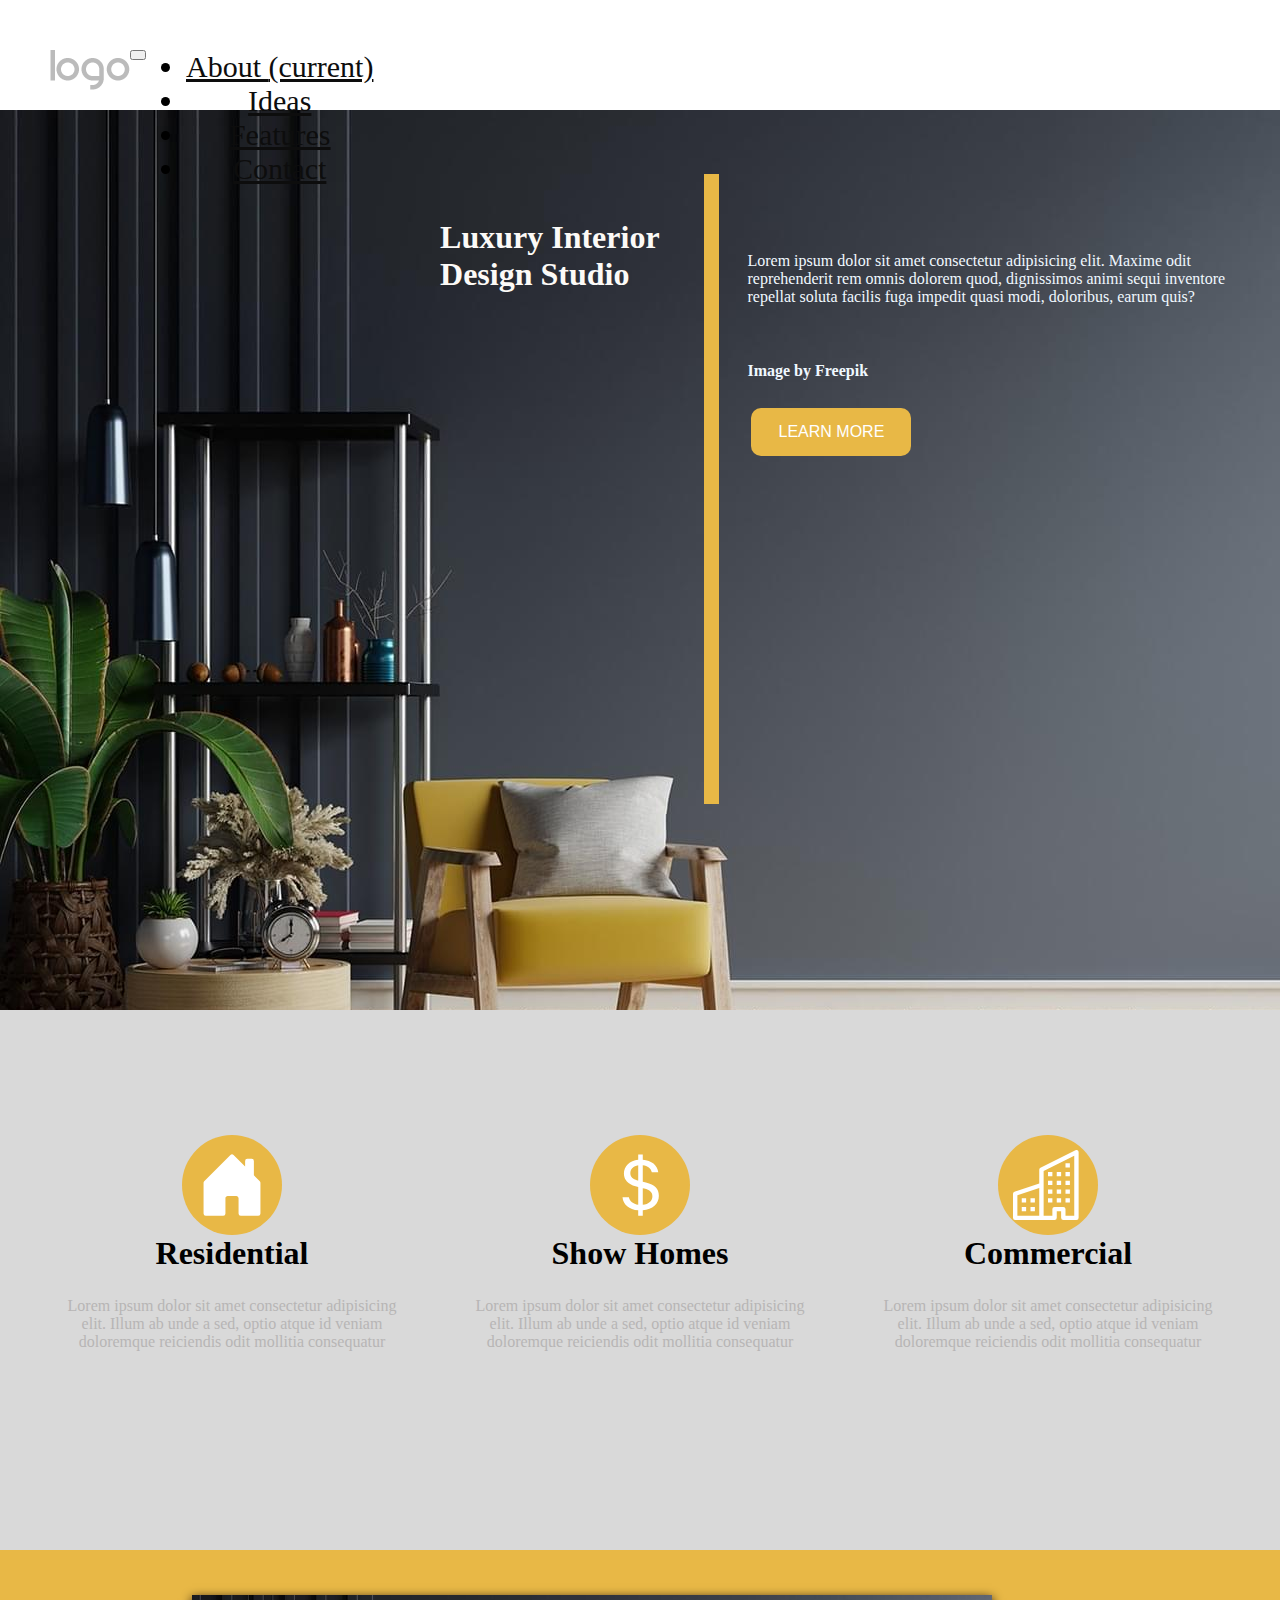
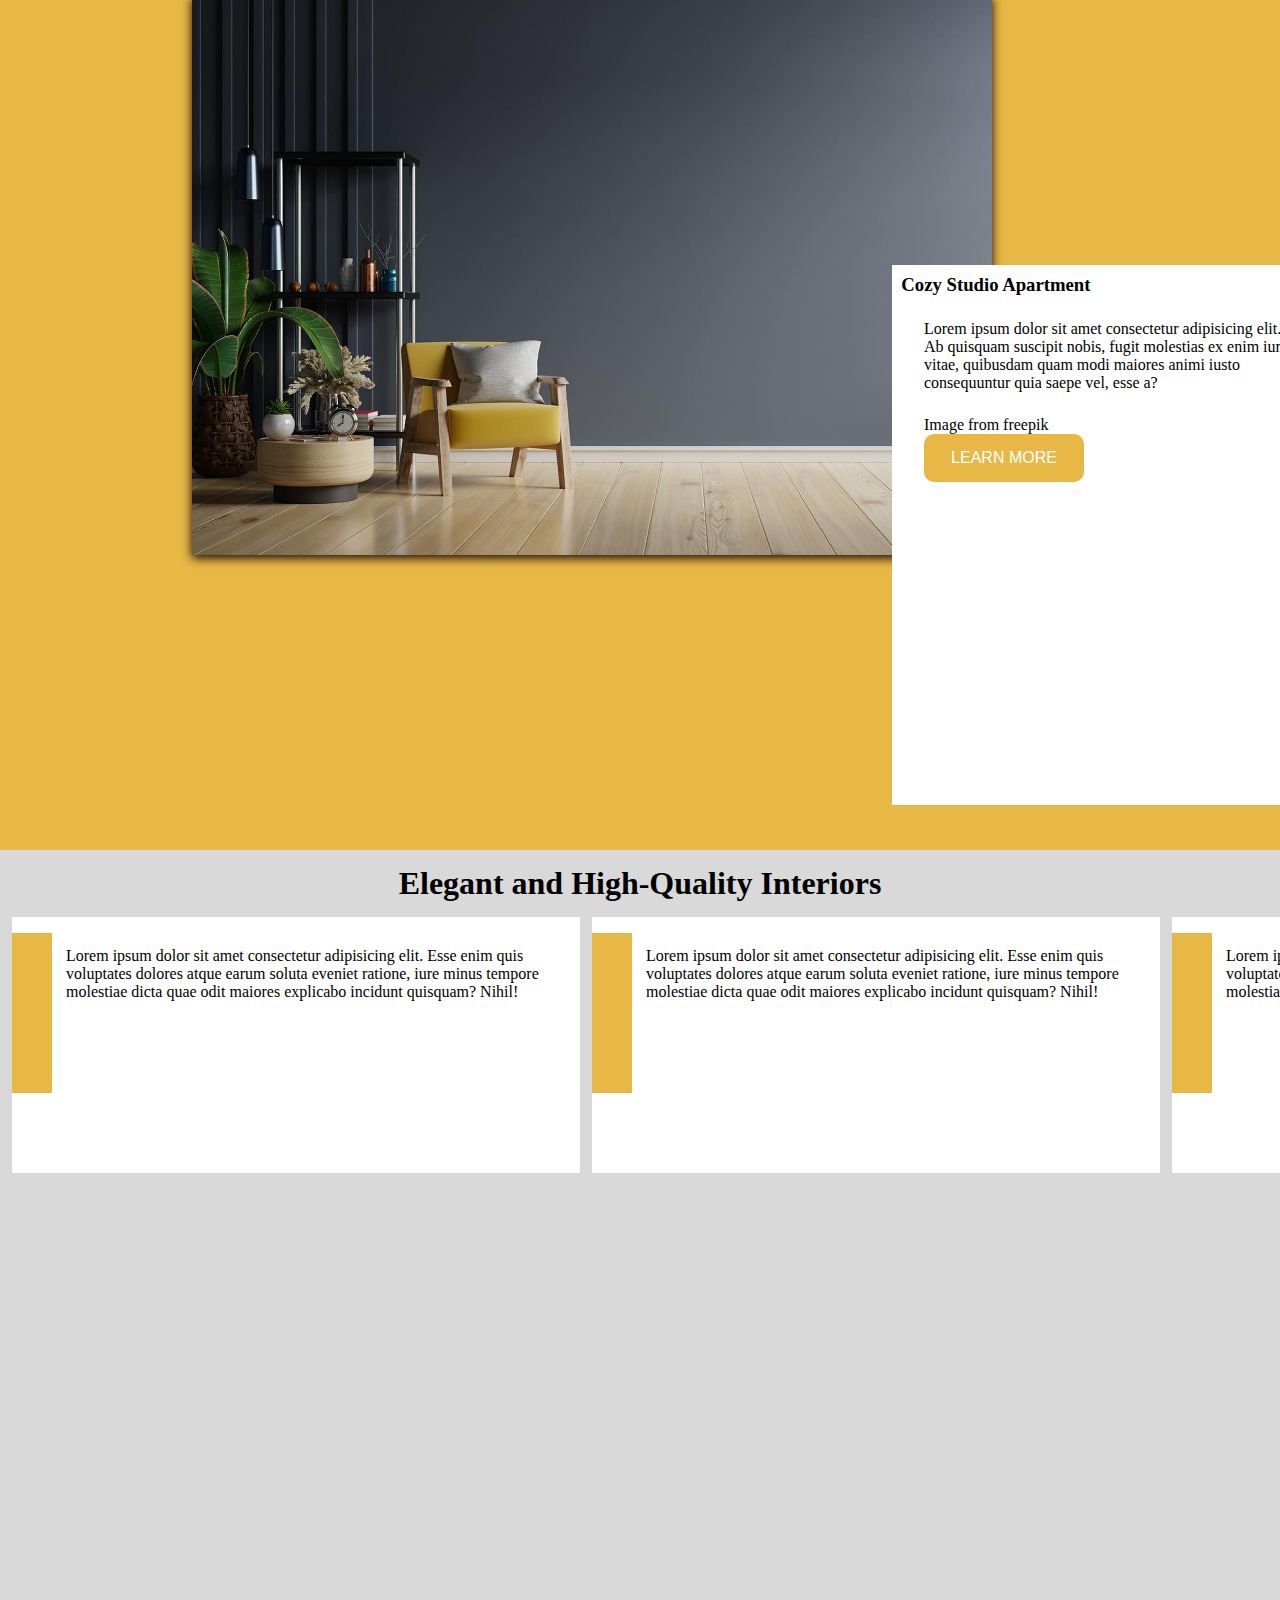
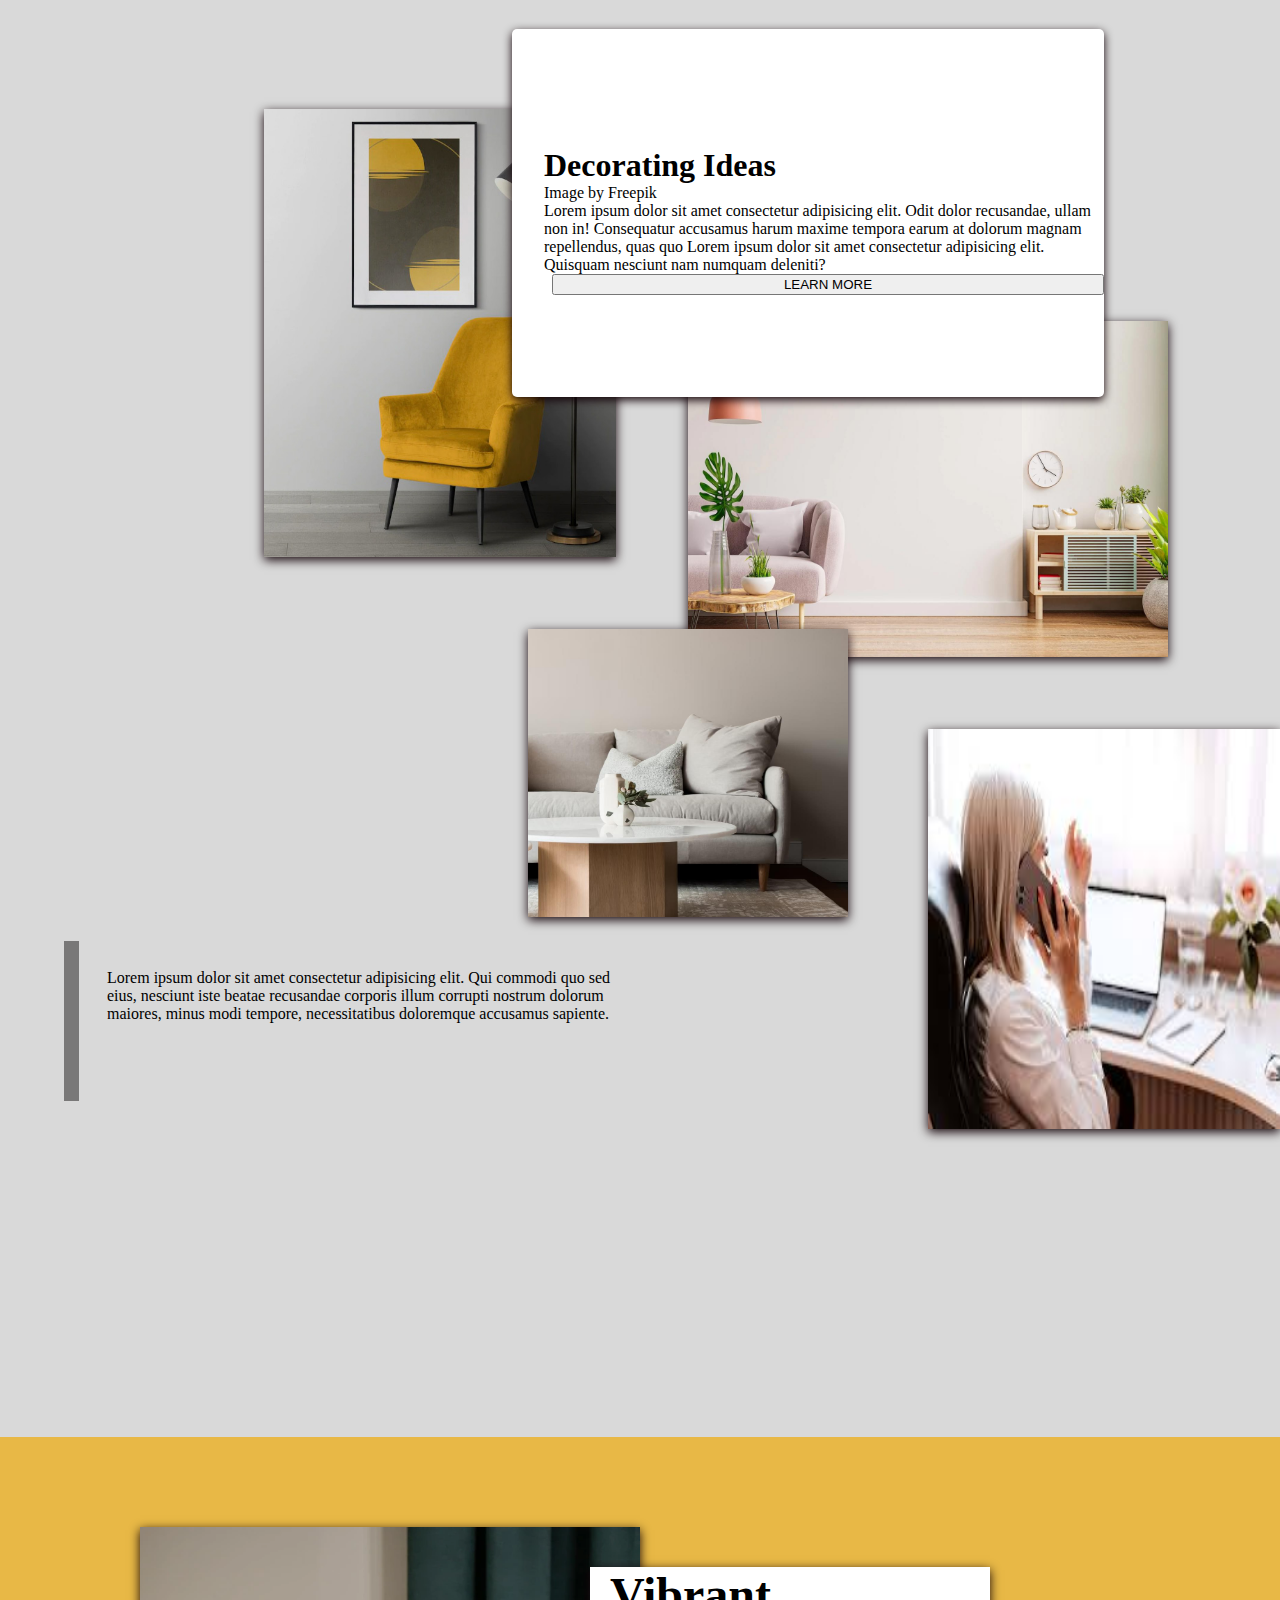
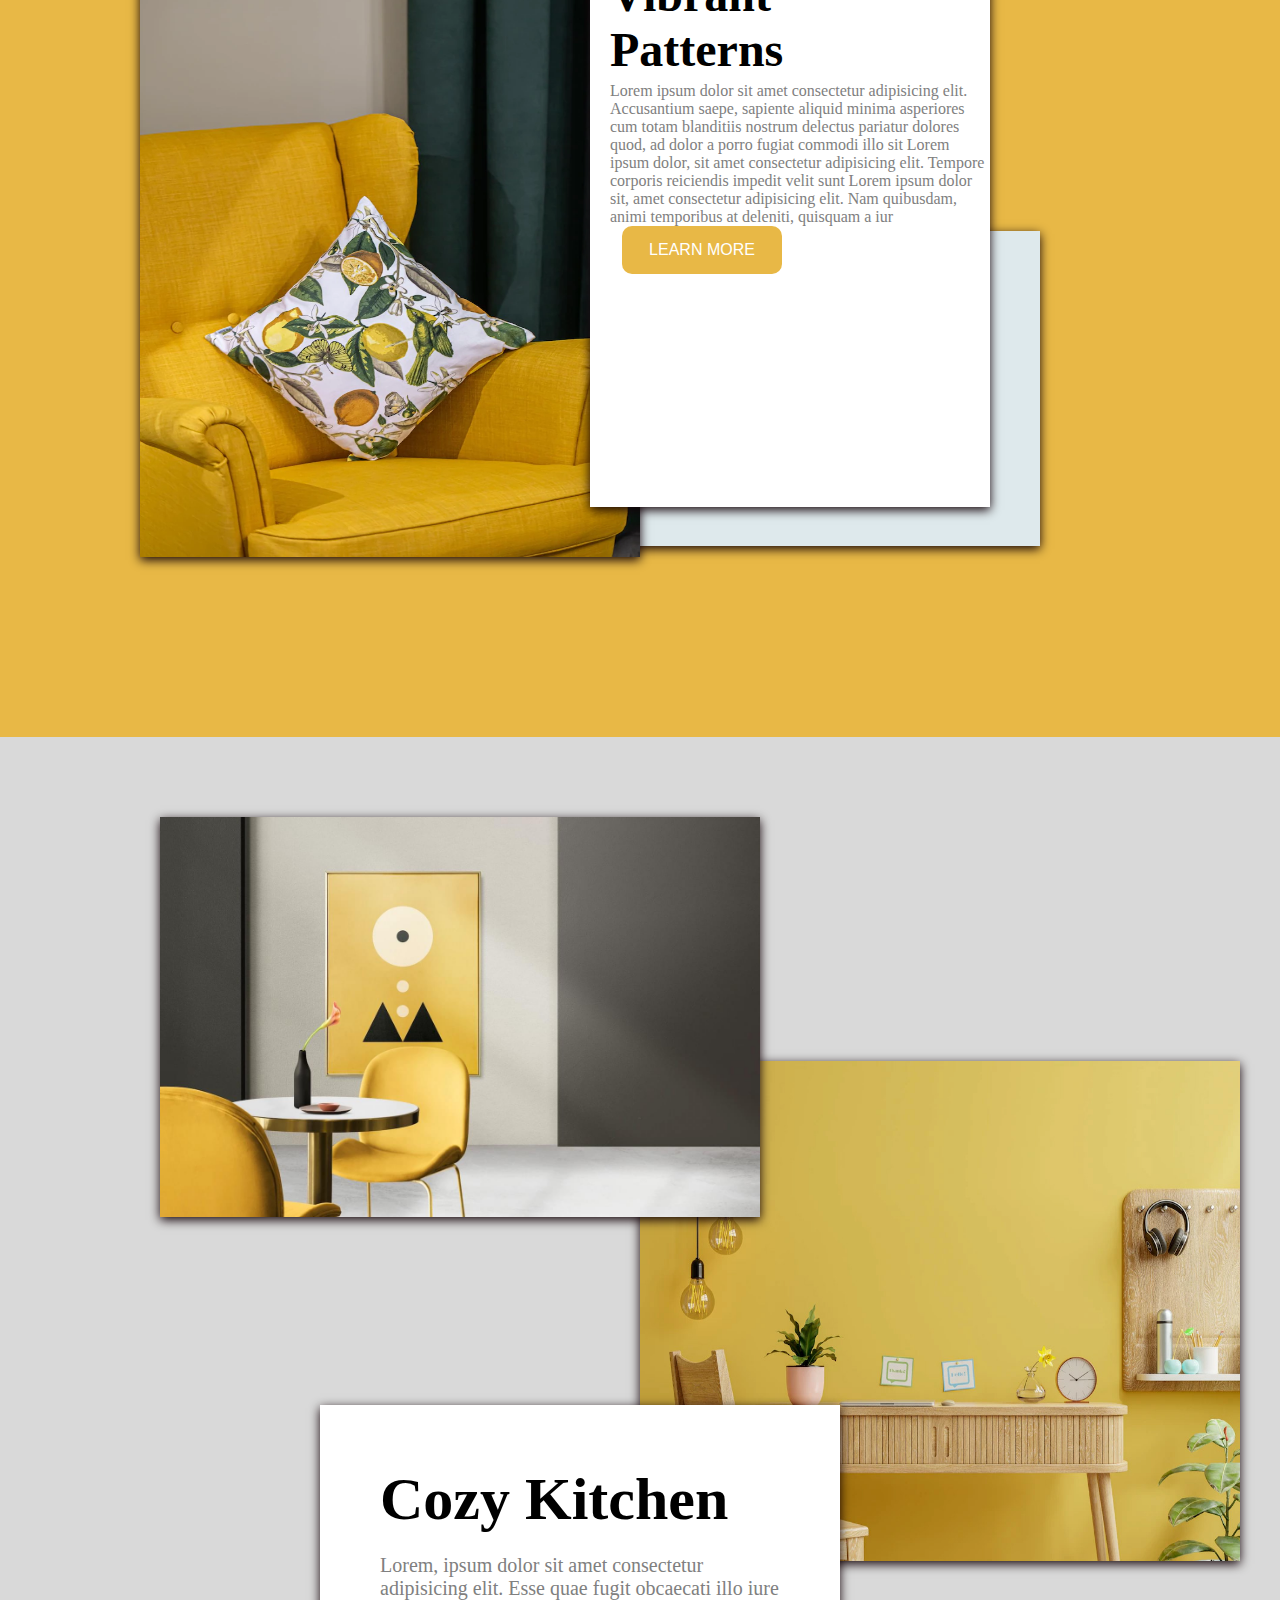
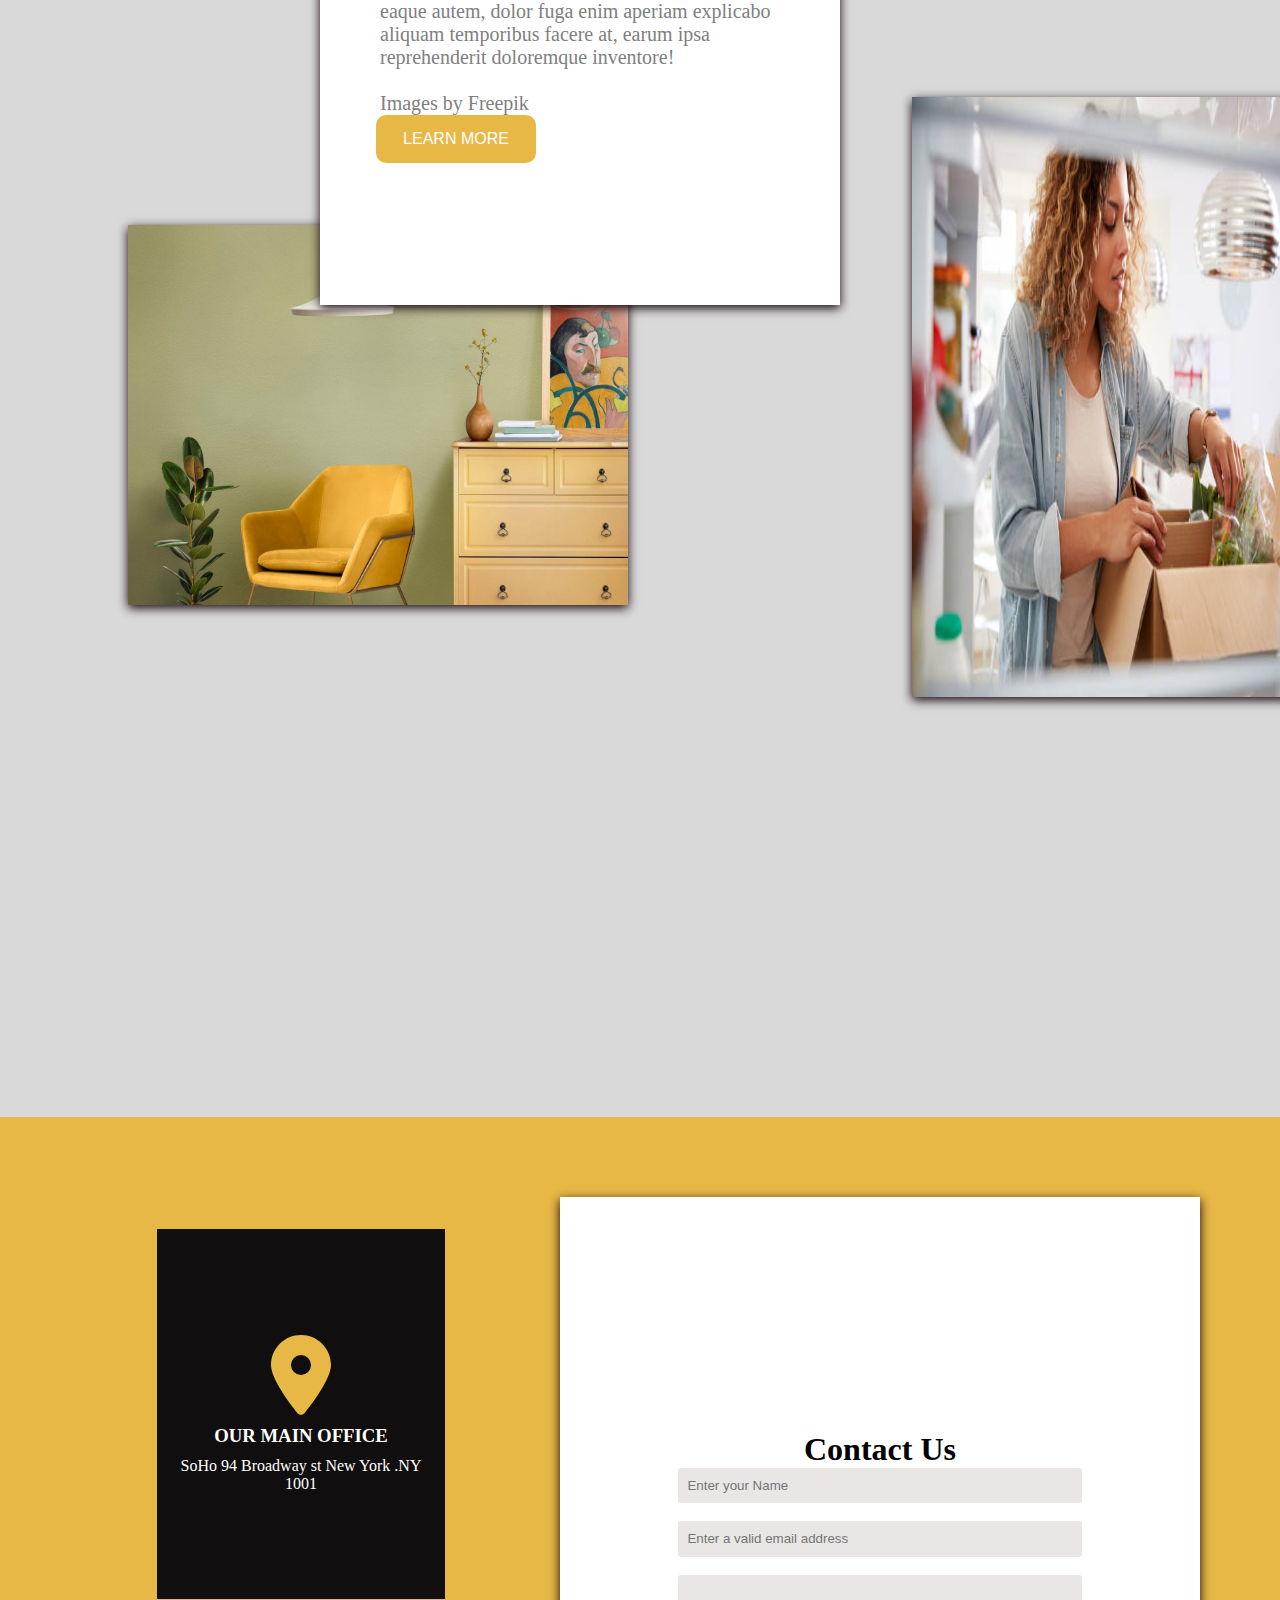
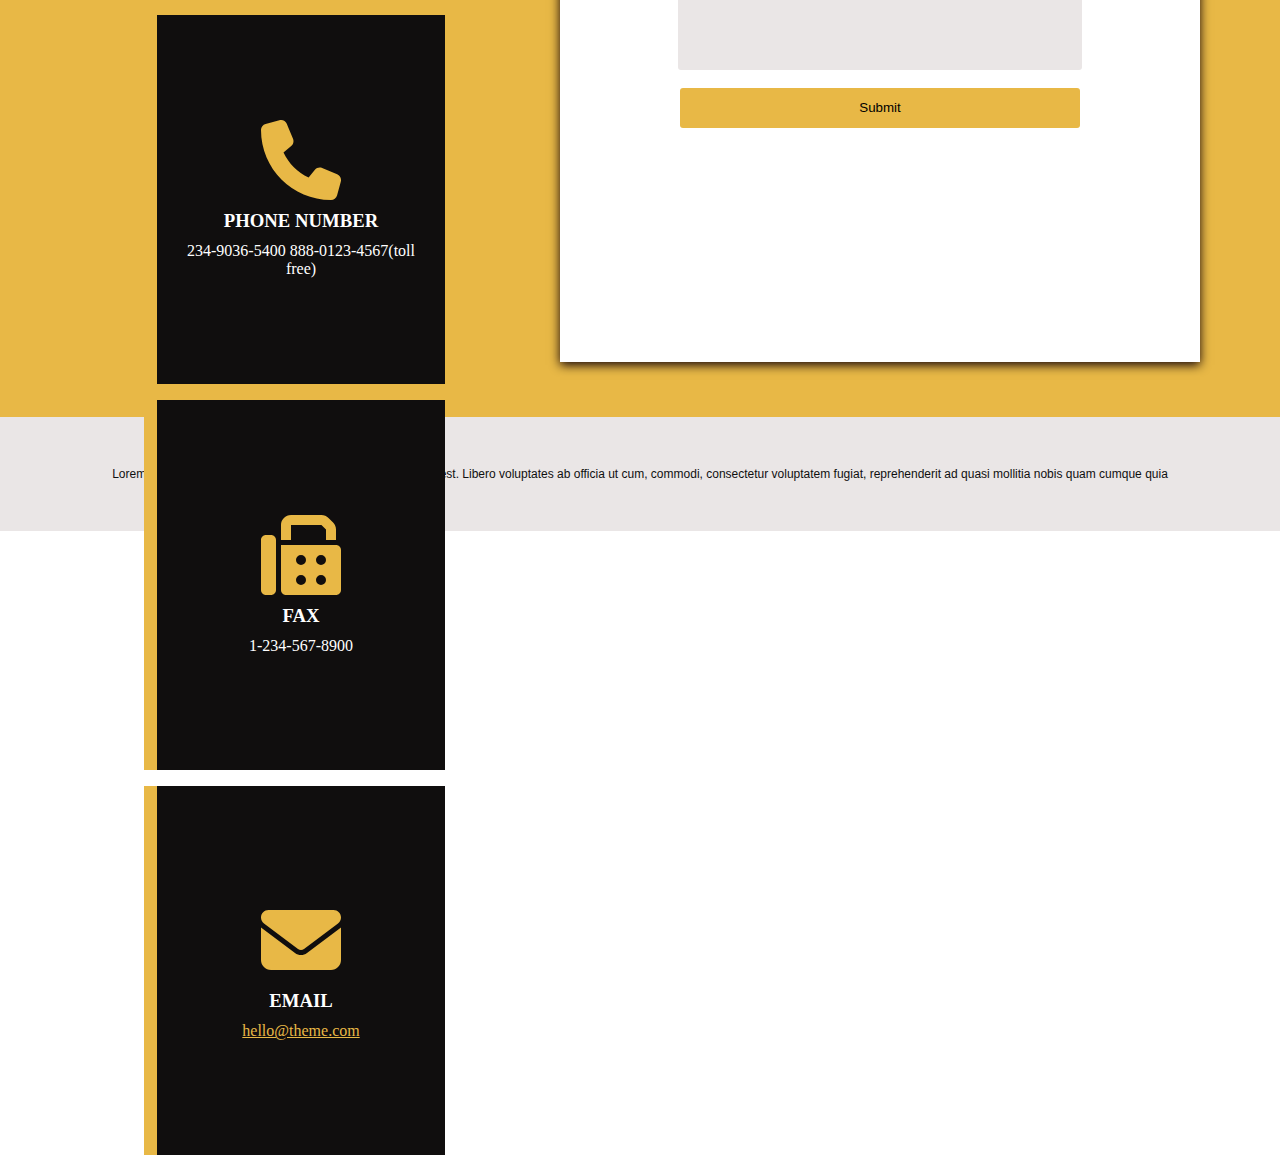
<file: Html/index.html>
<!DOCTYPE html>
<html lang="en">
  <head>
    <meta charset="UTF-8" />
    <meta name="viewport" content="width=device-width, initial-scale=1.0" />
    <link
      rel="stylesheet"
      href="https://cdn.jsdelivr.net/npm/bootstrap@4.6.2/dist/css/bootstrap.min.css"
      integrity="sha384-xOolHFLEh07PJGoPkLv1IbcEPTNtaed2xpHsD9ESMhqIYd0nLMwNLD69Npy4HI+N"
      crossorigin="anonymous"
    />
    <link rel="stylesheet" href="../Html/style.css" />
    <title>Furnit</title>
  </head>
  <body>
    <div class="header">
      <nav class="navbar sticky-top navbar-expand-lg  first">
        <a class="navbar-brand" href="#"><img src="../Images/logo.png" alt="logo"></a>
        <button
          class="navbar-toggler"
          type="button"
          data-toggle="collapse"
          data-target="#navbarNav"
          aria-controls="navbarNav"
          aria-expanded="false"
          aria-label="Toggle navigation"
        >
          <span class="navbar-toggler-icon"></span>
        </button>
        <div class="collapse navbar-collapse second" id="navbarNav">
          <ul class="navbar-nav">
            <li class="nav-item">
              <a class="nav-link" href="#"
                >About <span class="sr-only">(current)</span></a
              >
            </li>
            <li class="nav-item">
              <a class="nav-link" href="#">Ideas</a>
            </li>
            <li class="nav-item">
              <a class="nav-link" href="#">Features</a>
            </li>
            <li class="nav-item">
              <a class="nav-link" href="#">Contact</a>
            </li>
          </ul>
        </div>
      </nav>
    </div>
    <div class="img1 imagae-fluid">
      <div class="text1">
        <div class="textleft">
          <h1>
            Luxury Interior <br />
            Design Studio
          </h1>
        </div>
        <div class="textright">
          <p>
            Lorem ipsum dolor sit amet consectetur adipisicing elit. Maxime odit
            reprehenderit rem omnis dolorem quod, dignissimos animi sequi
            inventore repellat soluta facilis fuga impedit quasi modi,
            doloribus, earum quis?
          </p>
          <h4>Image by Freepik</h4>
          <button class="btn-1">LEARN MORE</button>
        </div>
      </div>
    </div>

    <div class="img2">
      <div class="card">
        <div class="box">
          <div class="circle">
            <svg
              xmlns="http://www.w3.org/2000/svg"
              fill="white"
              class="bi bi-house-door-fill"
              viewBox="0 0 16 16"
            >
              <path
                d="M6.5 14.5v-3.505c0-.245.25-.495.5-.495h2c.25 0 .5.25.5.5v3.5a.5.5 0 0 0 .5.5h4a.5.5 0 0 0 .5-.5v-7a.5.5 0 0 0-.146-.354L13 5.793V2.5a.5.5 0 0 0-.5-.5h-1a.5.5 0 0 0-.5.5v1.293L8.354 1.146a.5.5 0 0 0-.708 0l-6 6A.5.5 0 0 0 1.5 7.5v7a.5.5 0 0 0 .5.5h4a.5.5 0 0 0 .5-.5Z"
              />
            </svg>
          </div>
        </div>
        <h4 class="display-5 ">Residential</h4>
        <p>
          Lorem ipsum dolor sit amet consectetur adipisicing elit. Illum ab unde
          a sed, optio atque id veniam doloremque reiciendis odit mollitia
          consequatur
        </p>
      </div>
      <div class="card">
        <div class="box">
          <div class="circle">
            <svg
              xmlns="http://www.w3.org/2000/svg"
              width="16"
              height="16"
              fill="white"
              class="bi bi-currency-dollar"
              viewBox="0 0 16 16"
            >
              <path
                d="M4 10.781c.148 1.667 1.513 2.85 3.591 3.003V15h1.043v-1.216c2.27-.179 3.678-1.438 3.678-3.3 0-1.59-.947-2.51-2.956-3.028l-.722-.187V3.467c1.122.11 1.879.714 2.07 1.616h1.47c-.166-1.6-1.54-2.748-3.54-2.875V1H7.591v1.233c-1.939.23-3.27 1.472-3.27 3.156 0 1.454.966 2.483 2.661 2.917l.61.162v4.031c-1.149-.17-1.94-.8-2.131-1.718H4zm3.391-3.836c-1.043-.263-1.6-.825-1.6-1.616 0-.944.704-1.641 1.8-1.828v3.495l-.2-.05zm1.591 1.872c1.287.323 1.852.859 1.852 1.769 0 1.097-.826 1.828-2.2 1.939V8.73l.348.086z"
              />
            </svg>
          </div>
        </div>
        <h4 class="display-5">Show Homes</h4>
        <p>
          Lorem ipsum dolor sit amet consectetur adipisicing elit. Illum ab unde
          a sed, optio atque id veniam doloremque reiciendis odit mollitia
          consequatur
        </p>
      </div>
      <div class="card">
        <div class="box">
          <div class="circle">
            <svg
              xmlns="http://www.w3.org/2000/svg"
              fill="white"
              class="bi bi-buildings"
              viewBox="0 0 16 16"
            >
              <path
                d="M14.763.075A.5.5 0 0 1 15 .5v15a.5.5 0 0 1-.5.5h-3a.5.5 0 0 1-.5-.5V14h-1v1.5a.5.5 0 0 1-.5.5h-9a.5.5 0 0 1-.5-.5V10a.5.5 0 0 1 .342-.474L6 7.64V4.5a.5.5 0 0 1 .276-.447l8-4a.5.5 0 0 1 .487.022ZM6 8.694 1 10.36V15h5V8.694ZM7 15h2v-1.5a.5.5 0 0 1 .5-.5h2a.5.5 0 0 1 .5.5V15h2V1.309l-7 3.5V15Z"
              />
              <path
                d="M2 11h1v1H2v-1Zm2 0h1v1H4v-1Zm-2 2h1v1H2v-1Zm2 0h1v1H4v-1Zm4-4h1v1H8V9Zm2 0h1v1h-1V9Zm-2 2h1v1H8v-1Zm2 0h1v1h-1v-1Zm2-2h1v1h-1V9Zm0 2h1v1h-1v-1ZM8 7h1v1H8V7Zm2 0h1v1h-1V7Zm2 0h1v1h-1V7ZM8 5h1v1H8V5Zm2 0h1v1h-1V5Zm2 0h1v1h-1V5Zm0-2h1v1h-1V3Z"
              />
            </svg>
          </div>
        </div>
        <h4 class="display-5">Commercial</h4>
        <p>
          Lorem ipsum dolor sit amet consectetur adipisicing elit. Illum ab unde
          a sed, optio atque id veniam doloremque reiciendis odit mollitia
          consequatur
        </p>
      </div>
    </div>

    <div class="img3">
      <div class="img3">
        <div class="outer">
          <div class="card1">
            <div class="image"></div>
          </div>
          <div class="card2">
            <div class="text">
              <h3 class="display-4">Cozy Studio Apartment</h3>
              <p>
                Lorem ipsum dolor sit amet consectetur adipisicing elit. Ab
                quisquam suscipit nobis, fugit molestias ex enim iure vitae,
                quibusdam quam modi maiores animi iusto consequuntur quia saepe
                vel, esse a?
              </p>
              <p>Image from freepik</p>
              <button class="btn-1">LEARN MORE</button>
            </div>
          </div>
        </div>
      </div>
    </div>
    <div class="img4">
      <h1>Elegant and High-Quality Interiors</h1>
      <div class="container">
        <div class="row">
          <div class="col-md-6 cards">
            <div class="cards1">
              <p>
                Lorem ipsum dolor sit amet consectetur adipisicing elit. Esse
                enim quis voluptates dolores atque earum soluta eveniet ratione,
                iure minus tempore molestiae dicta quae odit maiores explicabo
                incidunt quisquam? Nihil!
              </p>
            </div>
          </div>
          <div class="col-md-6 cards">
            <div class="cards1">
              <p>
                Lorem ipsum dolor sit amet consectetur adipisicing elit. Esse
                enim quis voluptates dolores atque earum soluta eveniet ratione,
                iure minus tempore molestiae dicta quae odit maiores explicabo
                incidunt quisquam? Nihil!
              </p>
            </div>
          </div>
          <div class="col-md-6 cards">
            <div class="cards1">
              <p>
                Lorem ipsum dolor sit amet consectetur adipisicing elit. Esse
                enim quis voluptates dolores atque earum soluta eveniet ratione,
                iure minus tempore molestiae dicta quae odit maiores explicabo
                incidunt quisquam? Nihil!
              </p>
            </div>
          </div>
          <div class="col-md-6 cards">
            <div class="cards1">
              <p>
                Lorem ipsum dolor sit amet consectetur adipisicing elit. Esse
                enim quis voluptates dolores atque earum soluta eveniet ratione,
                iure minus tempore molestiae dicta quae odit maiores explicabo
                incidunt quisquam? Nihil!
              </p>
            </div>
          </div>
        </div>
      </div>
    </div>
    <div class="img5">
      <div class="decidea">
        <h1>Decorating Ideas</h1>
        <p>Image by Freepik</p>
        <p>
          Lorem ipsum dolor sit amet consectetur adipisicing elit. Odit dolor
          recusandae, ullam non in! Consequatur accusamus harum maxime tempora
          earum at dolorum magnam repellendus, quas quo Lorem ipsum dolor sit
          amet consectetur adipisicing elit. Quisquam nesciunt nam numquam
          deleniti?
        </p>
        <button class="btn" style="margin-left: 0.5rem">LEARN MORE</button>
      </div>
      <div class="image1">
        <img src="../Images/decorating1.jpg" alt="chair" />
      </div>
      <div class="image2">
        <img src="../Images/decorating2.jpg" alt="sofa" />
      </div>
      <div class="image3">
        <img src="../Images/decorating3.jpg" alt="sofa" />
      </div>
      <div class="image4">
        <img class="img4" src="../Images/di3.jpg" alt="women" />
      </div>
      <div class="leftbox">
        <p>
          Lorem ipsum dolor sit amet consectetur adipisicing elit. Qui commodi
          quo sed eius, nesciunt iste beatae recusandae corporis illum corrupti
          nostrum dolorum maiores, minus modi tempore, necessitatibus doloremque
          accusamus sapiente.
        </p>
      </div>
    </div>
    <div class="img6">
      <div class="outer">
        <img src="../Images/vibrant1.webp" alt="" />
        <div class="white"></div>
        <div class="info">
          <h1>
            Vibrant<br />
            Patterns
          </h1>
          <p>
            Lorem ipsum dolor sit amet consectetur adipisicing elit. Accusantium
            saepe, sapiente aliquid minima asperiores cum totam blanditiis
            nostrum delectus pariatur dolores quod, ad dolor a porro fugiat
            commodi illo sit Lorem ipsum dolor, sit amet consectetur adipisicing
            elit. Tempore corporis reiciendis impedit velit sunt Lorem ipsum
            dolor sit, amet consectetur adipisicing elit. Nam quibusdam, animi
            temporibus at deleniti, quisquam a iur
          </p>

          <button class="btn-1">LEARN MORE</button>
        </div>
      </div>
    </div>
    <div class="img7">
      <div class="imag1">
        <img src="../Images/cozy1.jpg" alt="" />
      </div>
      <div class="imag2">
        <img src="../Images/cozy2.jpg" alt="" />
      </div>
      <div class="cozy">
        <h1>Cozy Kitchen</h1>
        <p>
          Lorem, ipsum dolor sit amet consectetur adipisicing elit. Esse quae
          fugit obcaecati illo iure eaque autem, dolor fuga enim aperiam
          explicabo aliquam temporibus facere at, earum ipsa reprehenderit
          doloremque inventore!<br /><br />Images by Freepik
        </p>
        <button class="btn-1" style="margin-left: 3.5em;">LEARN MORE</button>
      </div>
      <div class="imag3">
        <img src="../Images/cozy3.jpg" alt="" />
      </div>
      <div class="imag4">
        <img src="../Images/cozy4.jpg" alt="" />
      </div>
    </div>
    <div class="img8">
      <div class="logos row">
        <div class="logos1 col-md-6">
          <svg
            xmlns="http://www.w3.org/2000/svg"
            height="1em"
            viewBox="0 0 384 512"
          >
            <path
              d="M215.7 499.2C267 435 384 279.4 384 192C384 86 298 0 192 0S0 86 0 192c0 87.4 117 243 168.3 307.2c12.3 15.3 35.1 15.3 47.4 0zM192 128a64 64 0 1 1 0 128 64 64 0 1 1 0-128z"
            />
          </svg>
          <h3>OUR MAIN OFFICE</h3>
          <p>SoHo 94 Broadway st New York .NY 1001</p>
        </div>
        <div class="logos1 col-md-6">
          <svg
            xmlns="http://www.w3.org/2000/svg"
            height="1em"
            viewBox="0 0 512 512"
          >
            <path
              d="M164.9 24.6c-7.7-18.6-28-28.5-47.4-23.2l-88 24C12.1 30.2 0 46 0 64C0 311.4 200.6 512 448 512c18 0 33.8-12.1 38.6-29.5l24-88c5.3-19.4-4.6-39.7-23.2-47.4l-96-40c-16.3-6.8-35.2-2.1-46.3 11.6L304.7 368C234.3 334.7 177.3 277.7 144 207.3L193.3 167c13.7-11.2 18.4-30 11.6-46.3l-40-96z"
            />
          </svg>
          <h3>PHONE NUMBER</h3>
          <p>234-9036-5400 888-0123-4567(toll free)</p>
        </div>
        <div class="logos1 col-md-6">
          <svg
            xmlns="http://www.w3.org/2000/svg"
            height="1em"
            viewBox="0 0 512 512"
          >
            <path
              d="M128 64v96h64V64H386.7L416 93.3V160h64V93.3c0-17-6.7-33.3-18.7-45.3L432 18.7C420 6.7 403.7 0 386.7 0H192c-35.3 0-64 28.7-64 64zM0 160V480c0 17.7 14.3 32 32 32H64c17.7 0 32-14.3 32-32V160c0-17.7-14.3-32-32-32H32c-17.7 0-32 14.3-32 32zm480 32H128V480c0 17.7 14.3 32 32 32H480c17.7 0 32-14.3 32-32V224c0-17.7-14.3-32-32-32zM256 256a32 32 0 1 1 0 64 32 32 0 1 1 0-64zm96 32a32 32 0 1 1 64 0 32 32 0 1 1 -64 0zm32 96a32 32 0 1 1 0 64 32 32 0 1 1 0-64zM224 416a32 32 0 1 1 64 0 32 32 0 1 1 -64 0z"
            />
          </svg>
          <h3>FAX</h3>
          <p>1-234-567-8900</p>
        </div>
        <div class="logos1 col-md-6">
          <svg
            xmlns="http://www.w3.org/2000/svg"
            height="1em"
            viewBox="0 0 512 512"
          >
            <path
              d="M48 64C21.5 64 0 85.5 0 112c0 15.1 7.1 29.3 19.2 38.4L236.8 313.6c11.4 8.5 27 8.5 38.4 0L492.8 150.4c12.1-9.1 19.2-23.3 19.2-38.4c0-26.5-21.5-48-48-48H48zM0 176V384c0 35.3 28.7 64 64 64H448c35.3 0 64-28.7 64-64V176L294.4 339.2c-22.8 17.1-54 17.1-76.8 0L0 176z"
            />
          </svg>
          <h3>EMAIL</h3>
          <a href="#">hello@theme.com</a>
        </div>
      </div>
      <div class="contactus">
        <form class="form">
          <h1>Contact Us</h1>
          <input
            class="name"
            type="text"
            placeholder="  Enter your Name"
          /><br />
          <input
            class="email"
            type="text"
            placeholder="  Enter a valid email address"
          />
          <br />
          <input class="blank" type="text" /> <br />
          <button class="submit">Submit</button>
        </form>
      </div>
    </div>
    <div class="footer">
      <p>
        Lorem ipsum, dolor sit amet consectetur adipisicing elit. Velit, est.
        Libero voluptates ab officia ut cum, commodi, consectetur voluptatem
        fugiat, reprehenderit ad quasi mollitia nobis quam cumque quia
      </p>
    </div>
    <script
      src="https://cdn.jsdelivr.net/npm/jquery@3.5.1/dist/jquery.slim.min.js"
      integrity="sha384-DfXdz2htPH0lsSSs5nCTpuj/zy4C+OGpamoFVy38MVBnE+IbbVYUew+OrCXaRkfj"
      crossorigin="anonymous"
    ></script>
    <script
      src="https://cdn.jsdelivr.net/npm/popper.js@1.16.1/dist/umd/popper.min.js"
      integrity="sha384-9/reFTGAW83EW2RDu2S0VKaIzap3H66lZH81PoYlFhbGU+6BZp6G7niu735Sk7lN"
      crossorigin="anonymous"
    ></script>
    <script
      src="https://cdn.jsdelivr.net/npm/bootstrap@4.6.2/dist/js/bootstrap.min.js"
      integrity="sha384-+sLIOodYLS7CIrQpBjl+C7nPvqq+FbNUBDunl/OZv93DB7Ln/533i8e/mZXLi/P+"
      crossorigin="anonymous"
    ></script>
  </body>
</html>
</file>
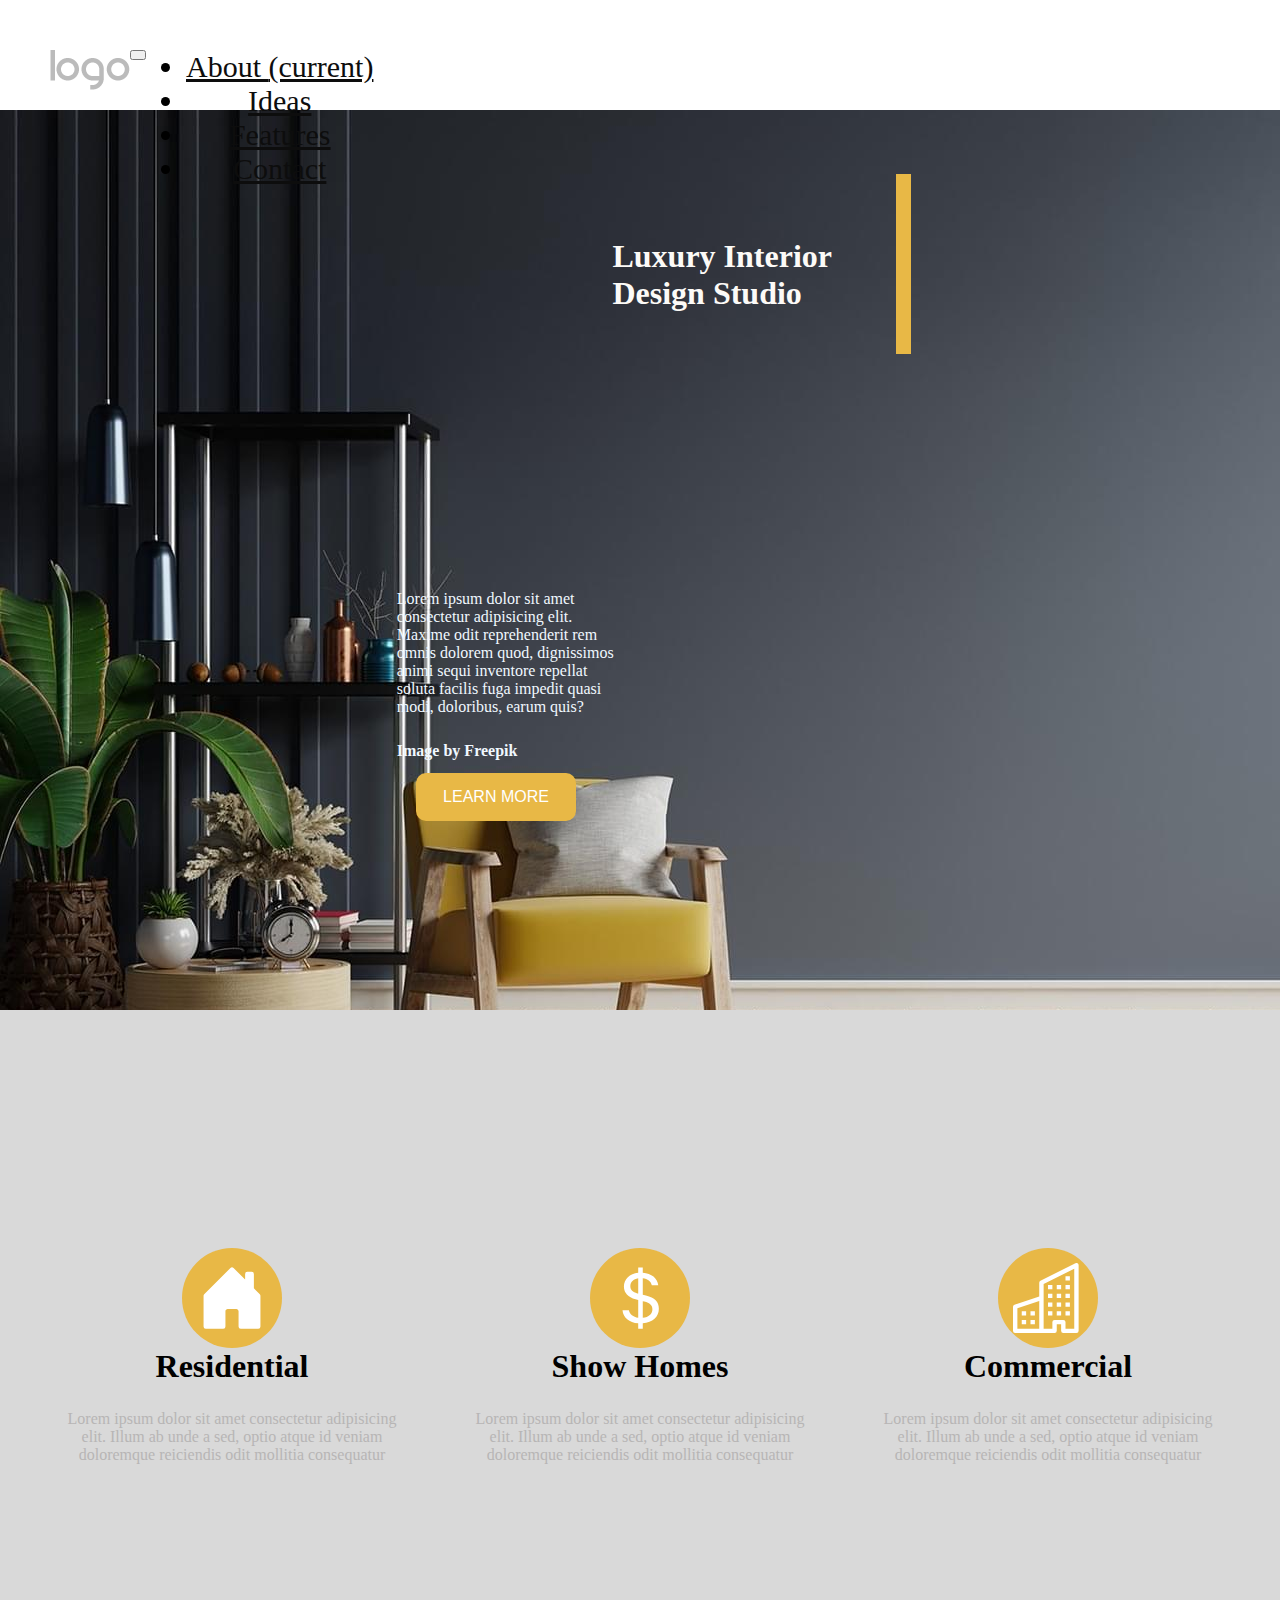
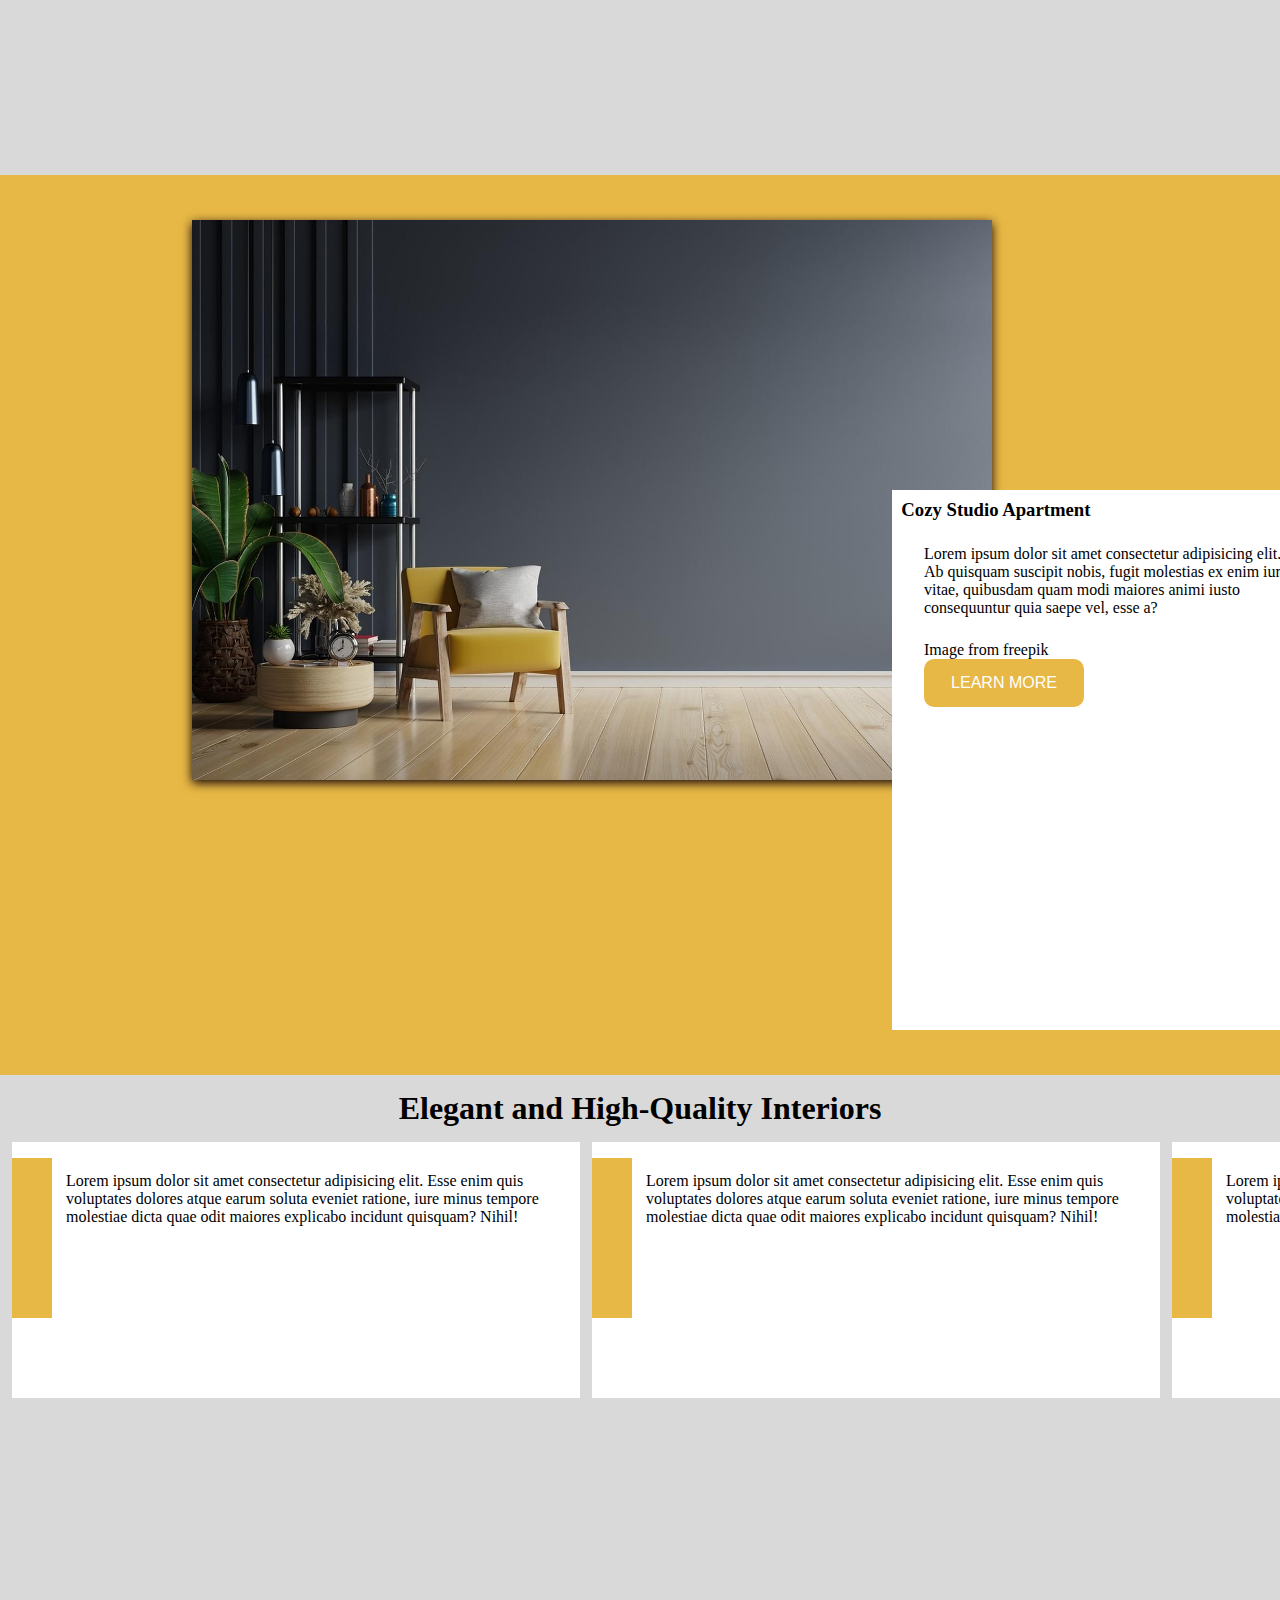
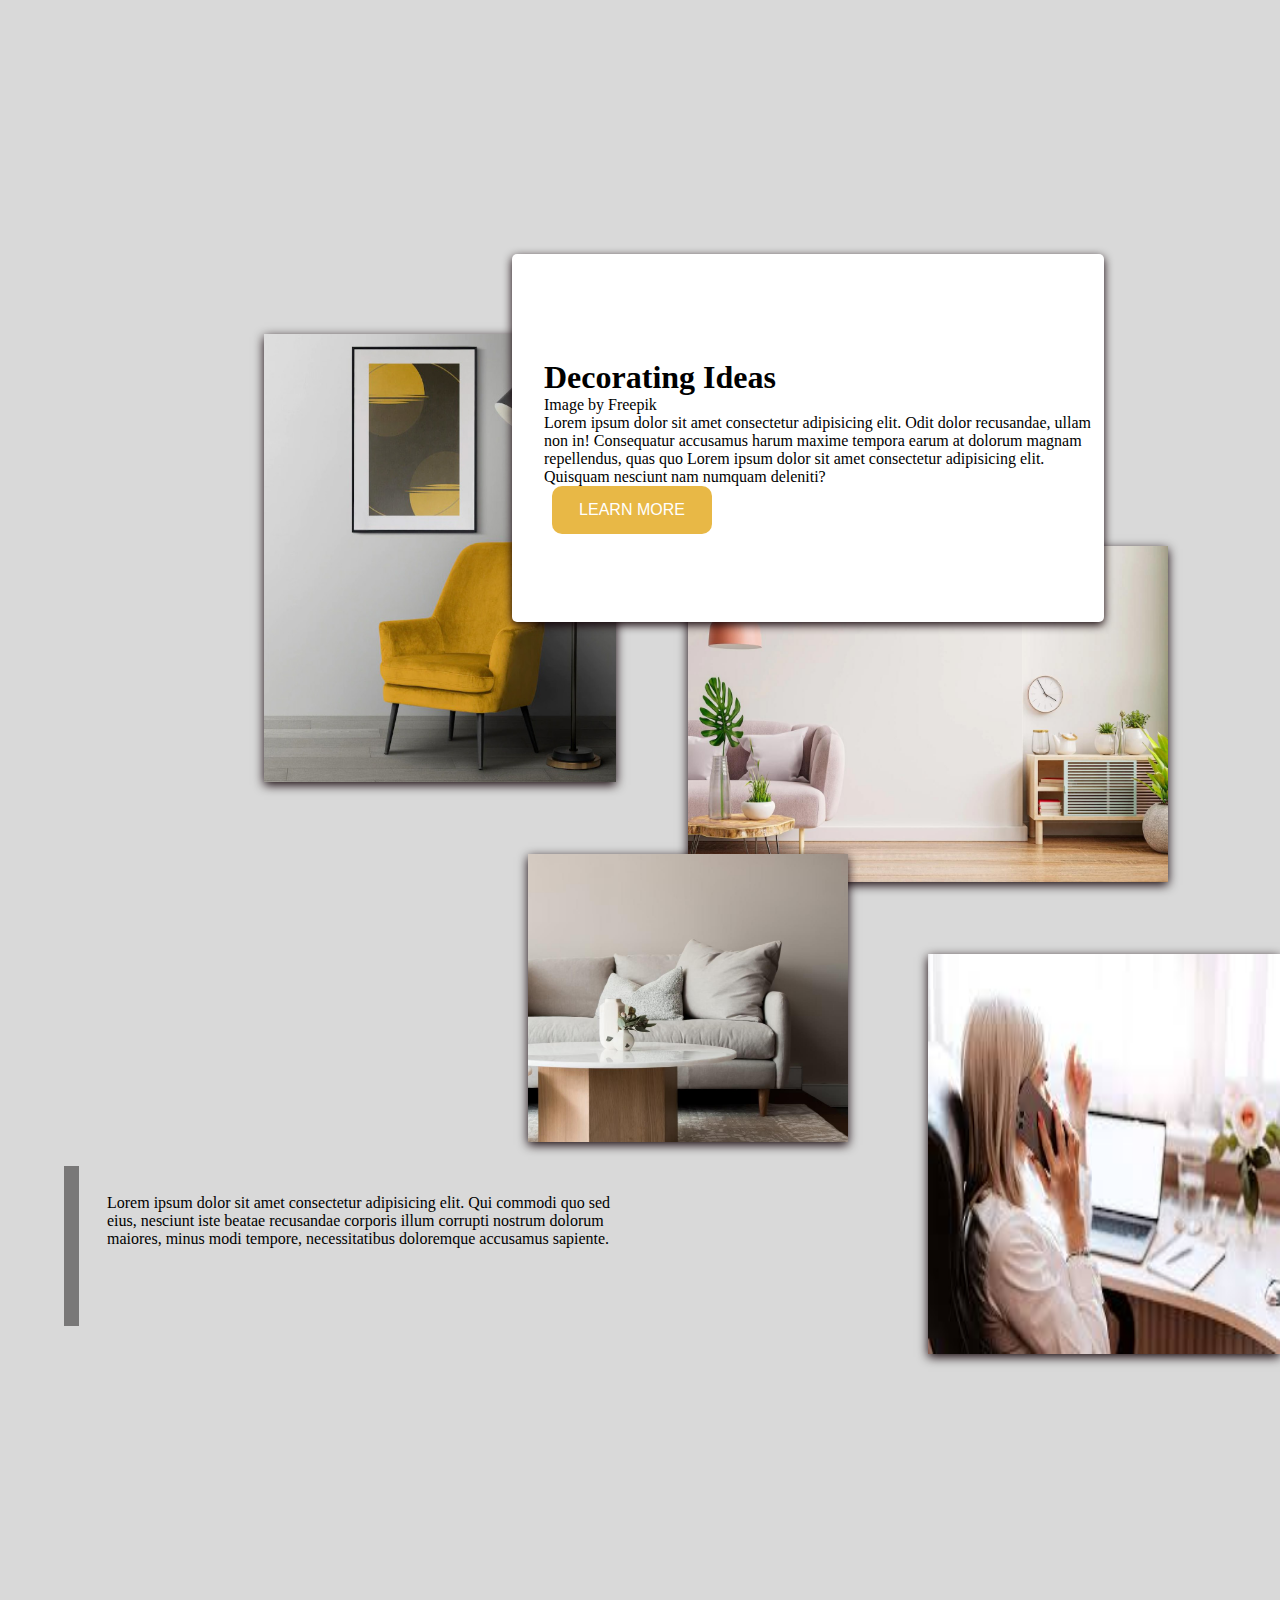
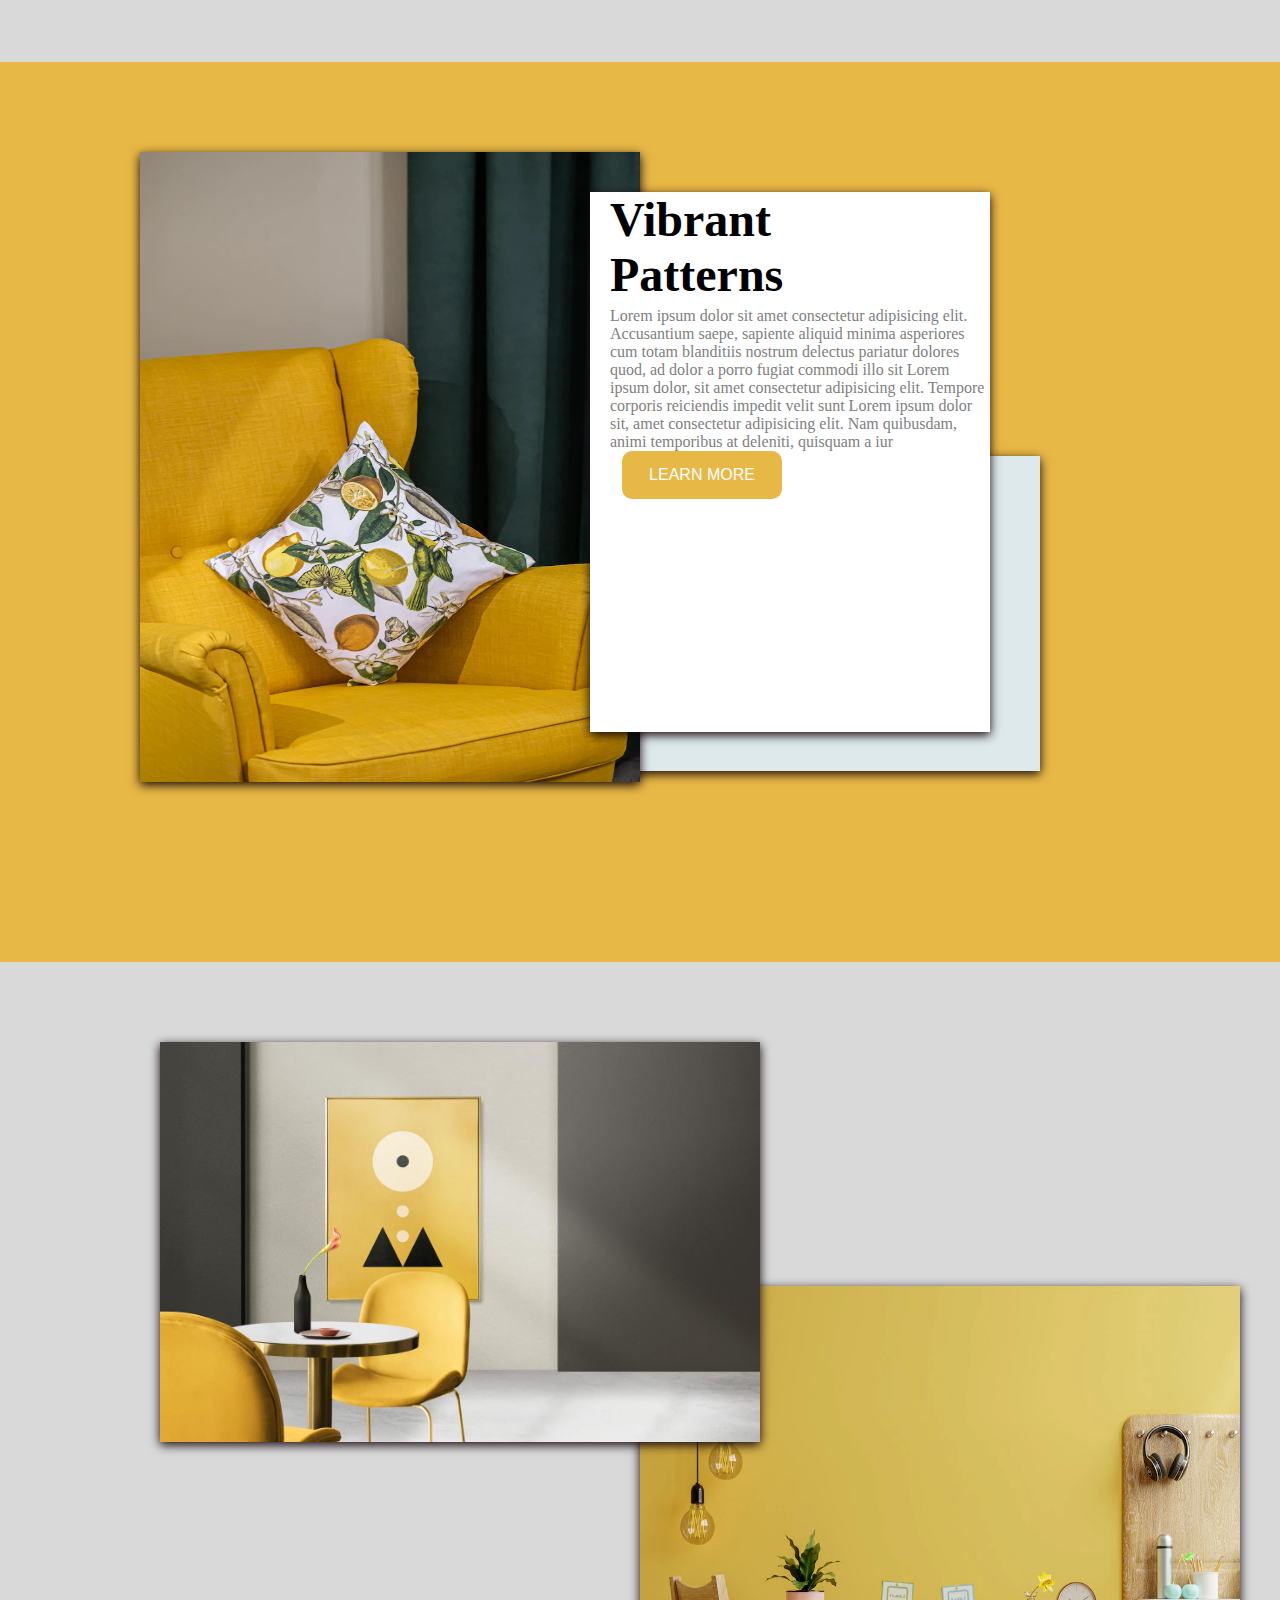
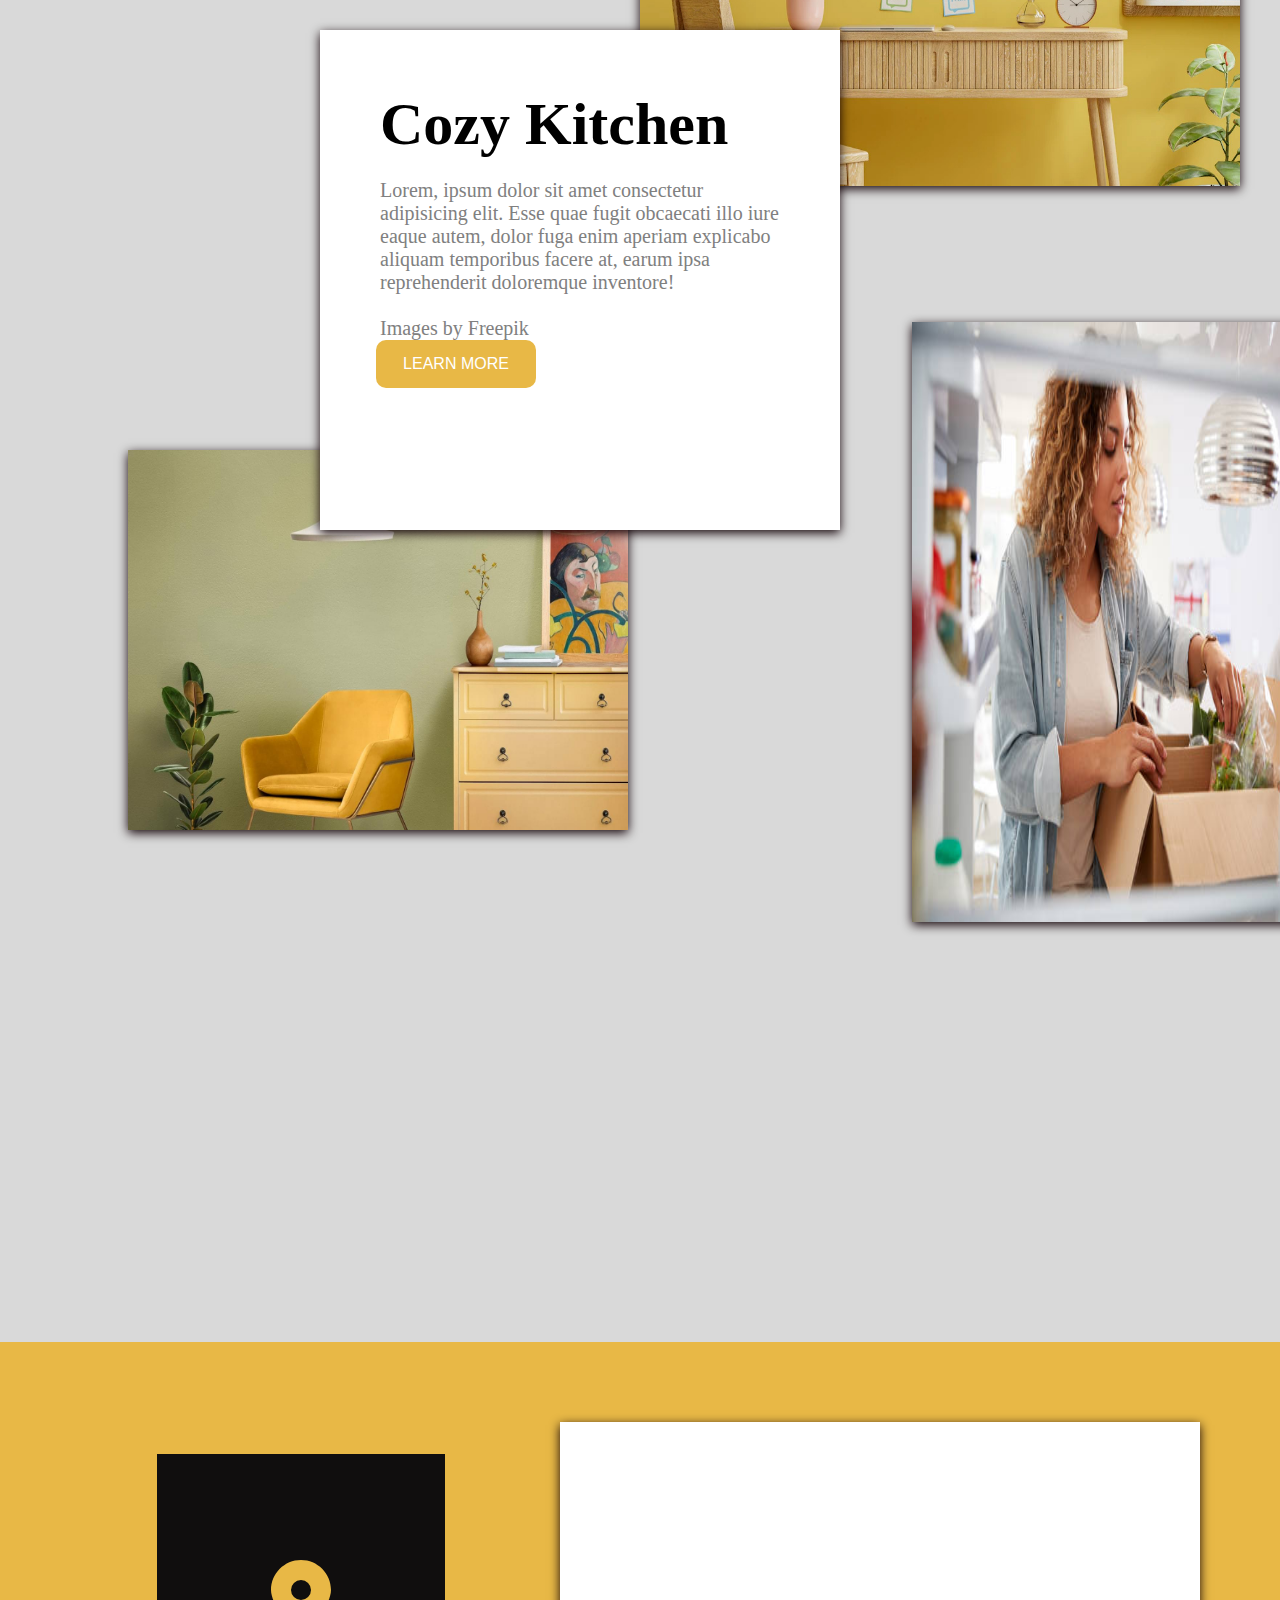
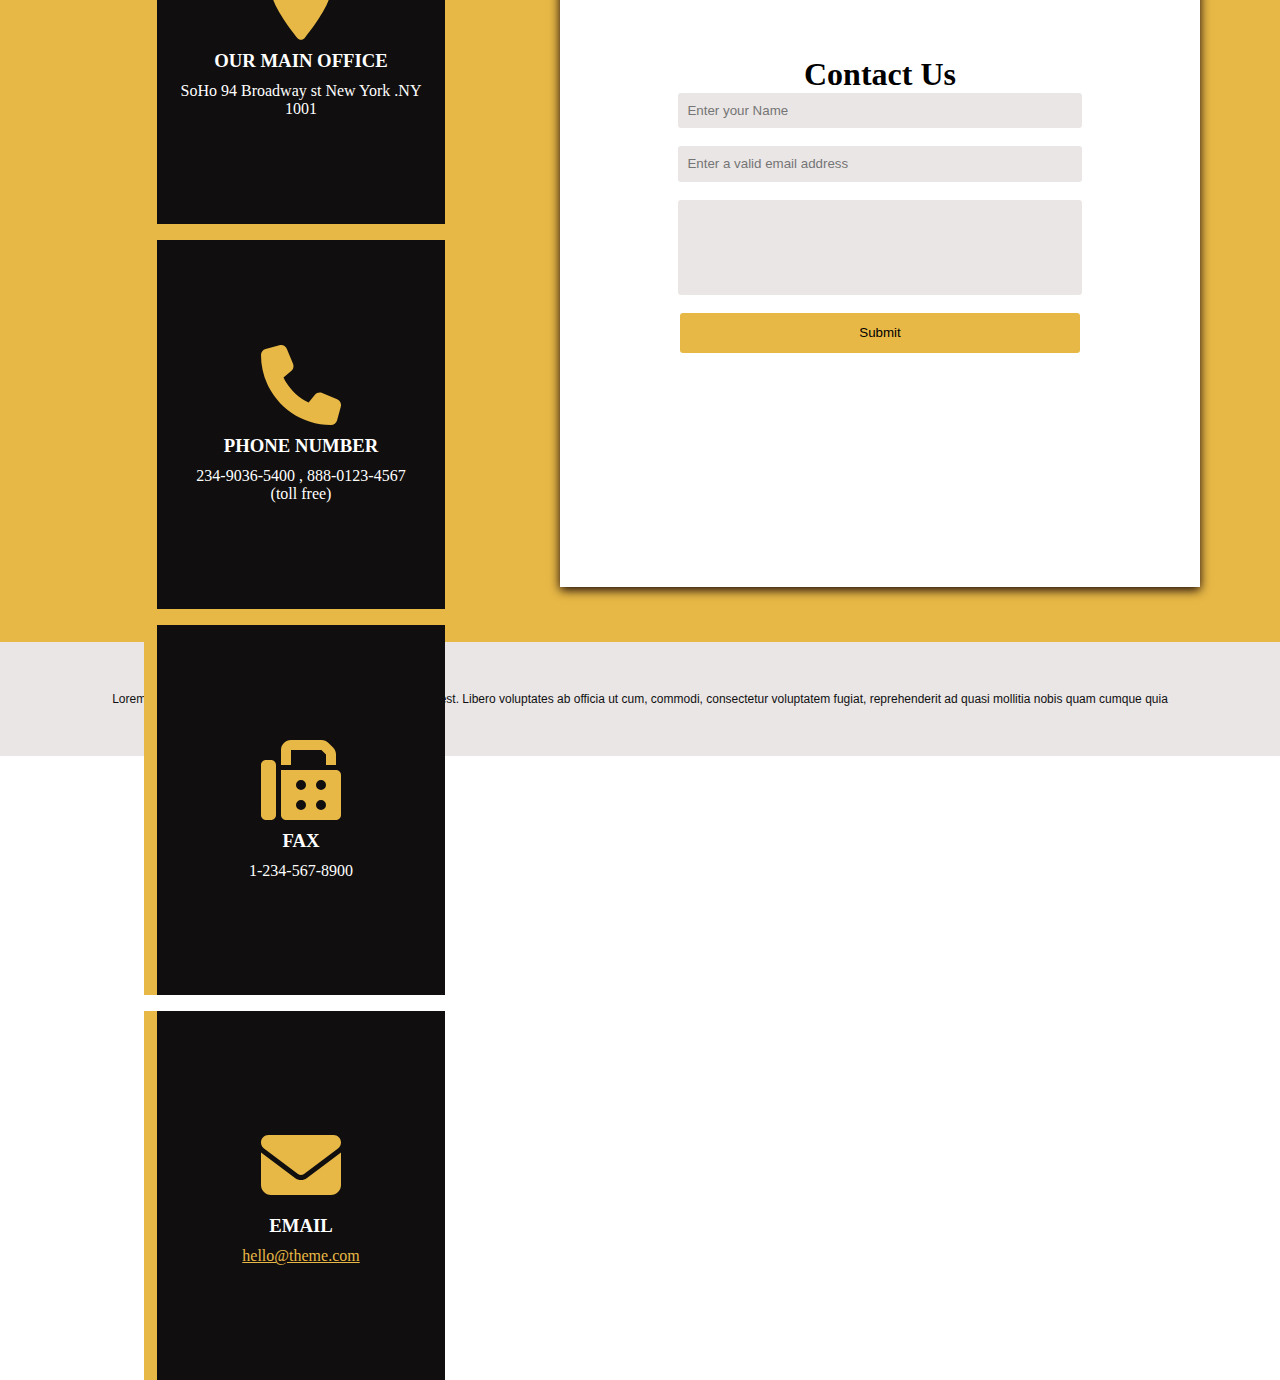
<file: Interior/index.html>
<!DOCTYPE html>
<html lang="en">
  <head>
    <meta charset="UTF-8" />
    <meta name="viewport" content="width=device-width, initial-scale=1.0" />
    <link
      rel="stylesheet"
      href="https://cdn.jsdelivr.net/npm/bootstrap@4.6.2/dist/css/bootstrap.min.css"
      integrity="sha384-xOolHFLEh07PJGoPkLv1IbcEPTNtaed2xpHsD9ESMhqIYd0nLMwNLD69Npy4HI+N"
      crossorigin="anonymous"
    />
    <link rel="stylesheet" href="../Interior/style.css" />
    <title>Furnit</title>
  </head>
  <body>
    <div class="header">
      <nav class="navbar sticky-top navbar-expand-lg  first">
        <a class="navbar-brand" href="#"><img src="../Interior/Images/logo.png" alt="logo"></a>
        <button
          class="navbar-toggler"
          type="button"
          data-toggle="collapse"
          data-target="#navbarNav"
          aria-controls="navbarNav"
          aria-expanded="false"
          aria-label="Toggle navigation"
        >
          <span class="navbar-toggler-icon"></span>
        </button>
        <div class="collapse navbar-collapse second" id="navbarNav">
          <ul class="navbar-nav">
            <li class="nav-item">
              <a class="nav-link" href="#"
                >About <span class="sr-only">(current)</span></a
              >
            </li>
            <li class="nav-item">
              <a class="nav-link" href="#">Ideas</a>
            </li>
            <li class="nav-item">
              <a class="nav-link" href="#">Features</a>
            </li>
            <li class="nav-item">
              <a class="nav-link" href="#">Contact</a>
            </li>
          </ul>
        </div>
      </nav>
    </div>
    <div class="img1 imagae-fluid">
      <div class="text1">
        <div class="textleft">
          <h1>
            Luxury Interior <br />
            Design Studio
          </h1>
        </div>
        <div class="textright">
          <p>
            Lorem ipsum dolor sit amet consectetur adipisicing elit. Maxime odit
            reprehenderit rem omnis dolorem quod, dignissimos animi sequi
            inventore repellat soluta facilis fuga impedit quasi modi,
            doloribus, earum quis?
          </p>
          <h4>Image by Freepik</h4>
          <button class="btn-1">LEARN MORE</button>
        </div>
      </div>
    </div>

    <div class="img2">
      <div class="card">
        <div class="box">
          <div class="circle">
            <svg
              xmlns="http://www.w3.org/2000/svg"
              fill="white"
              class="bi bi-house-door-fill"
              viewBox="0 0 16 16"
            >
              <path
                d="M6.5 14.5v-3.505c0-.245.25-.495.5-.495h2c.25 0 .5.25.5.5v3.5a.5.5 0 0 0 .5.5h4a.5.5 0 0 0 .5-.5v-7a.5.5 0 0 0-.146-.354L13 5.793V2.5a.5.5 0 0 0-.5-.5h-1a.5.5 0 0 0-.5.5v1.293L8.354 1.146a.5.5 0 0 0-.708 0l-6 6A.5.5 0 0 0 1.5 7.5v7a.5.5 0 0 0 .5.5h4a.5.5 0 0 0 .5-.5Z"
              />
            </svg>
          </div>
        </div>
        <h4 class="display-5 ">Residential</h4>
        <p>
          Lorem ipsum dolor sit amet consectetur adipisicing elit. Illum ab unde
          a sed, optio atque id veniam doloremque reiciendis odit mollitia
          consequatur
        </p>
      </div>
      <div class="card">
        <div class="box">
          <div class="circle">
            <svg
              xmlns="http://www.w3.org/2000/svg"
              width="16"
              height="16"
              fill="white"
              class="bi bi-currency-dollar"
              viewBox="0 0 16 16"
            >
              <path
                d="M4 10.781c.148 1.667 1.513 2.85 3.591 3.003V15h1.043v-1.216c2.27-.179 3.678-1.438 3.678-3.3 0-1.59-.947-2.51-2.956-3.028l-.722-.187V3.467c1.122.11 1.879.714 2.07 1.616h1.47c-.166-1.6-1.54-2.748-3.54-2.875V1H7.591v1.233c-1.939.23-3.27 1.472-3.27 3.156 0 1.454.966 2.483 2.661 2.917l.61.162v4.031c-1.149-.17-1.94-.8-2.131-1.718H4zm3.391-3.836c-1.043-.263-1.6-.825-1.6-1.616 0-.944.704-1.641 1.8-1.828v3.495l-.2-.05zm1.591 1.872c1.287.323 1.852.859 1.852 1.769 0 1.097-.826 1.828-2.2 1.939V8.73l.348.086z"
              />
            </svg>
          </div>
        </div>
        <h4 class="display-5">Show Homes</h4>
        <p>
          Lorem ipsum dolor sit amet consectetur adipisicing elit. Illum ab unde
          a sed, optio atque id veniam doloremque reiciendis odit mollitia
          consequatur
        </p>
      </div>
      <div class="card">
        <div class="box">
          <div class="circle">
            <svg
              xmlns="http://www.w3.org/2000/svg"
              fill="white"
              class="bi bi-buildings"
              viewBox="0 0 16 16"
            >
              <path
                d="M14.763.075A.5.5 0 0 1 15 .5v15a.5.5 0 0 1-.5.5h-3a.5.5 0 0 1-.5-.5V14h-1v1.5a.5.5 0 0 1-.5.5h-9a.5.5 0 0 1-.5-.5V10a.5.5 0 0 1 .342-.474L6 7.64V4.5a.5.5 0 0 1 .276-.447l8-4a.5.5 0 0 1 .487.022ZM6 8.694 1 10.36V15h5V8.694ZM7 15h2v-1.5a.5.5 0 0 1 .5-.5h2a.5.5 0 0 1 .5.5V15h2V1.309l-7 3.5V15Z"
              />
              <path
                d="M2 11h1v1H2v-1Zm2 0h1v1H4v-1Zm-2 2h1v1H2v-1Zm2 0h1v1H4v-1Zm4-4h1v1H8V9Zm2 0h1v1h-1V9Zm-2 2h1v1H8v-1Zm2 0h1v1h-1v-1Zm2-2h1v1h-1V9Zm0 2h1v1h-1v-1ZM8 7h1v1H8V7Zm2 0h1v1h-1V7Zm2 0h1v1h-1V7ZM8 5h1v1H8V5Zm2 0h1v1h-1V5Zm2 0h1v1h-1V5Zm0-2h1v1h-1V3Z"
              />
            </svg>
          </div>
        </div>
        <h4 class="display-5">Commercial</h4>
        <p>
          Lorem ipsum dolor sit amet consectetur adipisicing elit. Illum ab unde
          a sed, optio atque id veniam doloremque reiciendis odit mollitia
          consequatur
        </p>
      </div>
    </div>

    <div class="img3">
      <div class="img3">
        <div class="outer">
          <div class="card1">
            <div class="image"></div>
          </div>
          <div class="card2">
            <div class="text">
              <h3 class="display-4">Cozy Studio Apartment</h3>
              <p>
                Lorem ipsum dolor sit amet consectetur adipisicing elit. Ab
                quisquam suscipit nobis, fugit molestias ex enim iure vitae,
                quibusdam quam modi maiores animi iusto consequuntur quia saepe
                vel, esse a?
              </p>
              <p>Image from freepik</p>
              <button class="btn-1">LEARN MORE</button>
            </div>
          </div>
        </div>
      </div>
    </div>
    <div class="img4">
      <h1>Elegant and High-Quality Interiors</h1>
      <div class="container">
        <div class="row">
          <div class="col-md-6 cards">
            <div class="cards1">
              <p>
                Lorem ipsum dolor sit amet consectetur adipisicing elit. Esse
                enim quis voluptates dolores atque earum soluta eveniet ratione,
                iure minus tempore molestiae dicta quae odit maiores explicabo
                incidunt quisquam? Nihil!
              </p>
            </div>
          </div>
          <div class="col-md-6 cards">
            <div class="cards1">
              <p>
                Lorem ipsum dolor sit amet consectetur adipisicing elit. Esse
                enim quis voluptates dolores atque earum soluta eveniet ratione,
                iure minus tempore molestiae dicta quae odit maiores explicabo
                incidunt quisquam? Nihil!
              </p>
            </div>
          </div>
          <div class="col-md-6 cards">
            <div class="cards1">
              <p>
                Lorem ipsum dolor sit amet consectetur adipisicing elit. Esse
                enim quis voluptates dolores atque earum soluta eveniet ratione,
                iure minus tempore molestiae dicta quae odit maiores explicabo
                incidunt quisquam? Nihil!
              </p>
            </div>
          </div>
          <div class="col-md-6 cards">
            <div class="cards1">
              <p>
                Lorem ipsum dolor sit amet consectetur adipisicing elit. Esse
                enim quis voluptates dolores atque earum soluta eveniet ratione,
                iure minus tempore molestiae dicta quae odit maiores explicabo
                incidunt quisquam? Nihil!
              </p>
            </div>
          </div>
        </div>
      </div>
    </div>
    <div class="img5">
      <div class="decidea">
        <h1>Decorating Ideas</h1>
        <p>Image by Freepik</p>
        <p>
          Lorem ipsum dolor sit amet consectetur adipisicing elit. Odit dolor
          recusandae, ullam non in! Consequatur accusamus harum maxime tempora
          earum at dolorum magnam repellendus, quas quo Lorem ipsum dolor sit
          amet consectetur adipisicing elit. Quisquam nesciunt nam numquam
          deleniti?
        </p>
        <button class="btn-1" style="margin-left: 0.5rem">LEARN MORE</button>
      </div>
      <div class="image1">
        <img src="../Interior/Images/decorating1.jpg" alt="chair" />
      </div>
      <div class="image2">
        <img src="../Interior/Images/decorating2.jpg" alt="sofa" />
      </div>
      <div class="image3">
        <img src="../Interior/Images/decorating3.jpg" alt="sofa" />
      </div>
      <div class="image4">
        <img class="img4" src="../Interior/Images/di3.jpg" alt="women" />
      </div>
      <div class="leftbox">
        <p>
          Lorem ipsum dolor sit amet consectetur adipisicing elit. Qui commodi
          quo sed eius, nesciunt iste beatae recusandae corporis illum corrupti
          nostrum dolorum maiores, minus modi tempore, necessitatibus doloremque
          accusamus sapiente.
        </p>
      </div>
    </div>
    <div class="img6">
      <div class="outer">
        <img src="../Interior/Images/vibrant1.webp" alt="" />
        <div class="white"></div>
        <div class="info">
          <h1>
            Vibrant<br />
            Patterns
          </h1>
          <p>
            Lorem ipsum dolor sit amet consectetur adipisicing elit. Accusantium
            saepe, sapiente aliquid minima asperiores cum totam blanditiis
            nostrum delectus pariatur dolores quod, ad dolor a porro fugiat
            commodi illo sit Lorem ipsum dolor, sit amet consectetur adipisicing
            elit. Tempore corporis reiciendis impedit velit sunt Lorem ipsum
            dolor sit, amet consectetur adipisicing elit. Nam quibusdam, animi
            temporibus at deleniti, quisquam a iur
          </p>

          <button class="btn-1">LEARN MORE</button>
        </div>
      </div>
    </div>
    <div class="img7">
      <div class="imag1">
        <img src="../Interior/Images/cozy1.jpg" alt="" />
      </div>
      <div class="imag2">
        <img src="../Interior/Images/cozy2.jpg" alt="" />
      </div>
      <div class="cozy">
        <h1>Cozy Kitchen</h1>
        <p>
          Lorem, ipsum dolor sit amet consectetur adipisicing elit. Esse quae
          fugit obcaecati illo iure eaque autem, dolor fuga enim aperiam
          explicabo aliquam temporibus facere at, earum ipsa reprehenderit
          doloremque inventore!<br /><br />Images by Freepik
        </p>
        <button class="btn-1" style="margin-left: 3.5em;">LEARN MORE</button>
      </div>
      <div class="imag3">
        <img src="../Interior/Images/cozy3.jpg" alt="" />
      </div>
      <div class="imag4">
        <img src="../Interior/Images/cozy4.jpg" alt="" />
      </div>
    </div>
    <div class="img8">
      <div class="logos row">
        <div class="logos1 col-md-6">
          <svg
            xmlns="http://www.w3.org/2000/svg"
            height="1em"
            viewBox="0 0 384 512"
          >
            <path
              d="M215.7 499.2C267 435 384 279.4 384 192C384 86 298 0 192 0S0 86 0 192c0 87.4 117 243 168.3 307.2c12.3 15.3 35.1 15.3 47.4 0zM192 128a64 64 0 1 1 0 128 64 64 0 1 1 0-128z"
            />
          </svg>
          <h3>OUR MAIN OFFICE</h3>
          <p>SoHo 94 Broadway st New York .NY 1001</p>
        </div>
        <div class="logos1 col-md-6">
          <svg
            xmlns="http://www.w3.org/2000/svg"
            height="1em"
            viewBox="0 0 512 512"
          >
            <path
              d="M164.9 24.6c-7.7-18.6-28-28.5-47.4-23.2l-88 24C12.1 30.2 0 46 0 64C0 311.4 200.6 512 448 512c18 0 33.8-12.1 38.6-29.5l24-88c5.3-19.4-4.6-39.7-23.2-47.4l-96-40c-16.3-6.8-35.2-2.1-46.3 11.6L304.7 368C234.3 334.7 177.3 277.7 144 207.3L193.3 167c13.7-11.2 18.4-30 11.6-46.3l-40-96z"
            />
          </svg>
          <h3>PHONE NUMBER</h3>
          <p>234-9036-5400 , 888-0123-4567 <br>
            (toll free)  </p>
        </div>
        <div class="logos1 col-md-6">
          <svg
            xmlns="http://www.w3.org/2000/svg"
            height="1em"
            viewBox="0 0 512 512"
          >
            <path
              d="M128 64v96h64V64H386.7L416 93.3V160h64V93.3c0-17-6.7-33.3-18.7-45.3L432 18.7C420 6.7 403.7 0 386.7 0H192c-35.3 0-64 28.7-64 64zM0 160V480c0 17.7 14.3 32 32 32H64c17.7 0 32-14.3 32-32V160c0-17.7-14.3-32-32-32H32c-17.7 0-32 14.3-32 32zm480 32H128V480c0 17.7 14.3 32 32 32H480c17.7 0 32-14.3 32-32V224c0-17.7-14.3-32-32-32zM256 256a32 32 0 1 1 0 64 32 32 0 1 1 0-64zm96 32a32 32 0 1 1 64 0 32 32 0 1 1 -64 0zm32 96a32 32 0 1 1 0 64 32 32 0 1 1 0-64zM224 416a32 32 0 1 1 64 0 32 32 0 1 1 -64 0z"
            />
          </svg>
          <h3>FAX</h3>
          <p>1-234-567-8900</p>
        </div>
        <div class="logos1 col-md-6">
          <svg
            xmlns="http://www.w3.org/2000/svg"
            height="1em"
            viewBox="0 0 512 512"
          >
            <path
              d="M48 64C21.5 64 0 85.5 0 112c0 15.1 7.1 29.3 19.2 38.4L236.8 313.6c11.4 8.5 27 8.5 38.4 0L492.8 150.4c12.1-9.1 19.2-23.3 19.2-38.4c0-26.5-21.5-48-48-48H48zM0 176V384c0 35.3 28.7 64 64 64H448c35.3 0 64-28.7 64-64V176L294.4 339.2c-22.8 17.1-54 17.1-76.8 0L0 176z"
            />
          </svg>
          <h3>EMAIL</h3>
          <a href="#">hello@theme.com</a>
        </div>
      </div>
      <div class="contactus">
        <form class="form">
          <h1>Contact Us</h1>
          <input
            class="name"
            type="text"
            placeholder="  Enter your Name"
          /><br />
          <input
            class="email"
            type="text"
            placeholder="  Enter a valid email address"
          />
          <br />
          <input class="blank" type="text" /> <br />
          <button class="submit">Submit</button>
        </form>
      </div>
    </div>
    <div class="footer">
      <p>
        Lorem ipsum, dolor sit amet consectetur adipisicing elit. Velit, est.
        Libero voluptates ab officia ut cum, commodi, consectetur voluptatem
        fugiat, reprehenderit ad quasi mollitia nobis quam cumque quia
      </p>
    </div>
    <script
      src="https://cdn.jsdelivr.net/npm/jquery@3.5.1/dist/jquery.slim.min.js"
      integrity="sha384-DfXdz2htPH0lsSSs5nCTpuj/zy4C+OGpamoFVy38MVBnE+IbbVYUew+OrCXaRkfj"
      crossorigin="anonymous"
    ></script>
    <script
      src="https://cdn.jsdelivr.net/npm/popper.js@1.16.1/dist/umd/popper.min.js"
      integrity="sha384-9/reFTGAW83EW2RDu2S0VKaIzap3H66lZH81PoYlFhbGU+6BZp6G7niu735Sk7lN"
      crossorigin="anonymous"
    ></script>
    <script
      src="https://cdn.jsdelivr.net/npm/bootstrap@4.6.2/dist/js/bootstrap.min.js"
      integrity="sha384-+sLIOodYLS7CIrQpBjl+C7nPvqq+FbNUBDunl/OZv93DB7Ln/533i8e/mZXLi/P+"
      crossorigin="anonymous"
    ></script>
  </body>
</html>
</file>
<file: Html/style.css>
* {
  margin: 0%;
}
.header {
  padding: 50px;
  text-align: center;
  /* background-color: #d9d9d9; */
  font-size: 30px;
}
.first {
  /* background-color: #d9d9d9; */
  height: 10px;
  display: flex;
  align-content: center;
}
.first button {
  color: white;
}
.second {
  display: flex;
  justify-content: flex-end;
}
.second a {
  color: rgb(13, 13, 13);
}
ul,
li {
  flex: 1;
  max-width: 600px;
}
.navbar-brand {
  font-size: larger;
}
.img1 {
  background-image: url(../Images/bg1.jpg);
  height: 100vh;
  width: 100%;
}
.text1 {
  display: flex;
  flex-direction: row;
  /* height: 100vh; */
}
.textleft {
  height: 70vh;
  width: 50%;
  /* border: 1px solid rgb(245, 240, 240); */
  border-right: 15px solid #e8b846;
  margin: 5% 0% 15% 20%;
}
.textleft h1 {
  display: flex;
  color: rgb(252, 250, 247);
  align-content: end;
  justify-content: flex-end;
  margin: 10%;
}
.textright {
  height: 60vh;
  width: 50rem;
  /* border: 2px solid rgb(245, 240, 240); */
  margin-top: 5rem;
  display: flex;
  flex-direction: column;
}
.textright p {
  color: aliceblue;
  margin-top: 6%;
  padding: 5%;
  display: flex;
  position: relative;
  word-wrap: break-word;
  text-align: left;
}
.textright h4 {
  color: aliceblue;
  padding: 5%;
}
.btn-1 {
  background-color: #e8b846;
  color: white;
  height: 3em;
  width: 10em;
  margin-left: 2rem;
  font-size: 1em;
  border: none;
  border-radius: 10px;
}
.btn-1:hover {
  box-shadow: 0 3px 10px rgb(18, 2, 7);
  /* border: 1px rgb(200, 119, 146); */
  transform: scale(1.1);
}
.img2 {
  background-color: #d9d9d9;
  height: 60vh;
  width: 100%;
  display: flex;
  flex-direction: row;
  justify-content: space-evenly;
  align-items: center;
  /* align-content: center; */
}
.img2 h3 {
  color: black;
}
.card {
  width: 350px;
  height: 300px;
  border: 1px solid #d9d9d9;
  border-radius: 5px;
}
.card:hover {
  transform: scale(1.1);
  border: none;
  box-shadow: 0 3px 10px rgb(18, 2, 7);
}
.card .box {
  width: 100%;
  height: 50px;
  /* border: 1px solid black; */
  display: flex;
  justify-content: center;
  background-color: #d9d9d9;
}
.card .box .circle {
  width: 100px;
  height: 100px;
  border-radius: 50%;
  /* border: 1px solid black; */
  background-color: #e8b846;
  margin-top: 5px;
  display: flex;
  justify-content: center;
  align-items: center;
}
.card .box .circle svg {
  width: 70px;
  height: 70px;
}
.card h4 {
  text-align: center;
  margin-top: 55px;
  font-size: xx-large;
}
.card p {
  text-align: center;
  margin-top: 25px;
  color: rgb(183, 181, 181);
}
.img3 {
  background-color: #e8b846;
  height: 100vh;
  width: 100%;
  display: flex;
  justify-content: center;
  align-items: center;
}
.img3 .outer {
  width: 70%;
  height: 90vh;
  /* border:1px solid black; */
  display: flex;
  flex-direction: row;
}
.img3 .outer .card1 {
  width: 700px;
  height: 90vh;
  /* margin-top:50px; */
  /* border: 1px solid black; */
}
.img3 .outer .card1 .image {
  background-image: url(../Images/bg1.jpg);
  background-size: cover;
  width: 50em;
  height: 35em;
  box-shadow: 0 3px 10px rgb(18, 2, 7);
}
.img3 .outer .card2 {
  width: 400px;
  height: 90vh;
  /* border: 1px solid black; */
  display: flex;
  justify-content: flex-end;
  align-items: flex-end;
  border-radius: 10px;
  /* box-shadow: 0 3px 10px rgb(18, 2, 7); */
}
.img3 .outer .card2 .text {
  width: 50em;
  height: 60vh;
  background-color: white;
}
.img3 .outer .card2 .text .display-4 {
  font-weight: 700;

  margin-left: 0.5em;
  margin-top: 0.5em;
}
.img3 .outer .card2 .text p {
  margin-left: 2em;
  margin-top: 1.5em;
}
.img4 {
  background-color: #d9d9d9;
  height: 83vh;
  width: 100%;
  /* border: 2px solid black; */
}
.img4 .container:hover {
  box-shadow: 0 3px 10px rgb(18, 2, 7);
}
.img4 h1 {
  display: flex;
  justify-content: center;
  /* margin-top: 2rem; */
  padding: 15px;
}
.img4 .row .cards {
  border-left: 12px solid #d9d9d9;
  border-bottom: 18px solid #d9d9d9;
  height: 16em;
  /* width: 50%; */
  background-color: white;
}
.container .row {
  display: flex;
  justify-content: space-between;
}
.img4 .row .cards1 {
  border-left: 40px solid #e8b846;
  height: 10rem;
  width: 33rem;
  margin-top: 1em;
  word-wrap: normal;
}
.cards1 p {
  padding: 14px;
  display: flex;
  text-align: left;
  position: relative;
  word-wrap: normal;
  text-overflow: ellipsis;
}
.img5 {
  background-color: #d9d9d9;
  position: relative;
  height: 160vh;
  width: 100%;
  display: flex;
  flex-direction: column;
  /* justify-content: center; */
  /* flex-wrap: wrap; */
}
.decidea {
  height: 22em;
  width: 35em;
  /* border: 1px solid black; */
  display: flex;
  justify-content: center;
  flex-direction: column;
  margin: 2em 0em 0em 32em;
  padding: 1em 0em 0em 2em;
  position: absolute;
  background-color: white;
  box-shadow: 10px solid black;
  z-index: 1;
  box-shadow: 0 3px 10px rgb(18, 2, 7);
  border-radius: 5px;
}
.decidea p {
  word-wrap: break-word;
}
.img5 .image1 {
  margin: 2em 0em 0em 2.5em;
}
.image1 img {
  height: 28em;
  width: 22em;
  /* margin: 1em 0em 0em 3em; */
  position: relative;
  top: 5em;
  left: 14em;
  box-shadow: 0 3px 10px rgb(18, 2, 7);
}
.img5 .image2 {
  margin: 1em 0em 0em 3em;
}
.image2 img {
  height: 21em;
  width: 30em;
  position: relative;
  bottom: 11em;
  left: 40em;
  box-shadow: 0 3px 10px rgb(18, 2, 7);
}
.img5 .image3 {
  margin: 1em 0em 0em 3em;
}
.image3 img {
  position: relative;
  height: 18em;
  width: 20em;
  bottom: 14em;
  left: 30em;
  box-shadow: 0 3px 10px rgb(18, 2, 7);
}
.img5 .image4 {
  margin: 1em 0em 0em 3em;
}
.image4 img {
  border: none;
  height: 25em;
  width: 22em;
  position: relative;
  bottom: 27em;
  left: 55em;
  box-shadow: 0 3px 10px rgb(18, 2, 7);
}
.leftbox {
  height: 10em;
  width: 35em;
  border-left: 15px solid rgb(121, 120, 120);
  /* position:relative; */
  margin: -39em 0em 0em 4em;
}
.leftbox p {
  display: flex;
  justify-content: center;
  padding: 5%;
}
.img6 {
  background-color: #e8b846;
  height: 100vh;
  width: 100%;
  display: flex;
  /* flex-direction: row; */
  justify-content: center;
  align-items: center;
}
.img6 .outer {
  width: 1000px;
  height: 80vh;
  /* border: 1px solid black; */
  display: flex;
}
.img6 .outer .white {
  width: 550px;
  height: 35vh;
  background-color: rgb(222, 233, 236);
  margin-left: -150px;
  margin-top: 19em;
  box-shadow: 0 3px 10px rgb(18, 2, 7);
}
.img6 .outer img {
  width: 500px;
  height: 70vh;
  z-index: 1;
  box-shadow: 0 3px 10px rgb(18, 2, 7);
}
.img6 .outer .info {
  width: 400px;
  height: 60vh;
  background-color: white;
  margin-top: 40px;
  margin-left: -450px;
  z-index: 2;
  box-shadow: 0 3px 10px rgb(18, 2, 7);
}
.img6 .outer .info h1 {
  font-weight: 800;
  font-size: 3em;
  margin-left: 20px;
}
.img6 .outer .info p {
  color: grey;
  margin-left: 20px;
  margin-top: 5px;
  padding-bottom: 0px;
}
.img6 .outer .info .btn {
  margin-left: 15px;
  margin-top: 15px;
}
.img7 {
  background-color: #d9d9d9;
  height: 220vh;
  width: 100%;
  display: flex;
  flex-direction: column;
}
.img7 .imag1 img {
  width: 600px;
  height: 400px;
  margin-left: 10em;
  margin-top: 5em;
  position: relative;
  /* z-index: 2; */
  box-shadow: 0 3px 10px rgb(18, 2, 7);
}
.img7 .imag2 img {
  width: 600px;
  height: 500px;
  margin-left: 40em;
  margin-top: -10em;
  z-index: -1;
  box-shadow: 0 3px 10px rgb(18, 2, 7);
}
.img7 .cozy {
  width: 520px;
  height: 500px;
  box-shadow: 0 3px 10px rgb(18, 2, 7);
  margin-left: 20em;
  margin-top: -10em;
  background-color: white;
  position: relative;
}
.img7 .cozy h1 {
  font-size: 60px;
  font-weight: 700;
  margin-left: 1em;
  margin-top: 1em;
}
.img7 .cozy p {
  margin-left: 3em;
  margin-right: 3em;
  color: grey;
  font-size: 20px;
  margin-top: 20px;
}
.img7 .cozy .btn {
  margin-left: 60px;
  margin-top: 10px;
}
.img7 .imag3 img {
  width: 500px;
  height: 380px;
  margin-left: 8em;
  margin-top: -5em;
  z-index: -1;
  box-shadow: 0 3px 10px rgb(18, 2, 7);
}
.img7 .imag4 img {
  width: 400px;
  height: 600px;
  margin-left: 57em;
  margin-top: -32em;
  box-shadow: 0 3px 10px rgb(18, 2, 7);
}
.img8 {
  background-color: #e8b846;
  height: 100vh;
  width: 100%;
  display: flex;
  flex-direction: row;
  justify-content: center;
  position: relative;
}
.logos {
  height: 75%;
  width: 40%;
  position: absolute;
  left: 9em;
  top: 7em;
  z-index: 1;
  display: flex;
  /* box-shadow: 0 3px 10px rgb(18, 2, 7); */
  flex-wrap: wrap;
  row-gap: 1em;
  /* column-gap: 10px; */
}
.logos .logos1 {
  width: 50%;
  height: 50%;
  border-left: 13px solid #e8b846;
  background-color: rgb(16, 14, 14);
  display: flex;
  flex-direction: column;
  justify-content: center;
  align-items: center;
  padding: 1em;
}
.logos svg {
  fill: #e8b846;
  height: 5em;
}
.logos1 h3 {
  color: white;
  padding: 10px;
}
.logos1 p {
  color: white;
  text-align: center;
}
.logos1 a {
  color: #e8b846;
}
.contactus {
  height: 85%;
  width: 50%;
  /* border-radius: 10px; */
  position: absolute;
  background-color: white;
  right: 5em;
  top: 5em;
  display: flex;
  justify-content: center;
  align-items: center;
  flex-direction: column;
  box-shadow: 0 3px 10px rgb(18, 2, 7);
}
.img8 .contactus .form {
  width: 40em;
  height: 30em;
  display: flex;
  justify-content: center;
  align-items: center;
  flex-direction: column;
}
.name,
.email {
  width: 30em;
  height: 2.5em;
  background-color: #eae6e6;
  border: none;
  border-radius: 3px;
}
.blank {
  width: 30em;
  height: 7em;
  background-color: #eae6e6;
  border: none;
  border-radius: 3px;
}
.submit {
  height: 3em;
  width: 30em;
  background-color: #e8b846;
  border: none;
  border-radius: 3px;
}
.footer {
  padding: 50px;
  text-align: center;
  background-color:  #eae6e6;
  font-size: 30px;
}
.footer p {
  color: rgb(16, 16, 16);
  font-size: 12px;
  font-family: sans-serif;
}
/* @media (min-width: 750px) and (max-width: 1300px) {
  .text1 {
    display: flex;
    flex-wrap: wrap;
    /* flex-direction: column; */
/* }
  .textleft {
    height: 20vh;
    margin-bottom: 10%;
  }
  .textleft h1 {
    justify-content: flex-end;
  }
  .textright {
    display: flex;
    /* justify-content: center; */
/* justify-items: center;
    margin-left: 30%;
    width: 20%;
  }
  .img2 {
    height: 85vh;
    display: flex;
    flex-wrap: wrap;
  }
}
@media (max-width: 750px) {
  .img2 {
    height: 140vh;
    display: flex;
    /* flex-wrap: wrap; */
/* flex-direction: column;
    justify-content: center;
    align-items: center;
  }
  .text1 {
    display: flex;
    flex-wrap: wrap;
    /* flex-direction: column; */
/* }
  .textleft {
    height: 20vh; */
/* margin-bottom: 10%;
  }
  .textleft h1 {
    justify-content: flex-end;
  }
  .textright { */
/* display: flex; */

/* justify-items: center;
    margin-left: 30%;
    width: 20%; */
</file>
<file: Interior/style.css>
* {
  margin: 0%;
}
.header {
  padding: 50px;
  text-align: center;
  /* background-color: #d9d9d9; */
  font-size: 30px;
}
.first {
  /* background-color: #d9d9d9; */
  height: 10px;
  display: flex;
  align-content: center;
}
.first button {
  color: white;
}
.second {
  display: flex;
  justify-content: flex-end;
}
.second a {
  color: rgb(13, 13, 13);
}
ul,
li {
  flex: 1;
  max-width: 600px;
}
.navbar-brand {
  font-size: larger;
}
.img1 {
  background-image: url(../Interior/Images/bg1.jpg);
  height: 100vh;
  width: 100%;
}
.text1 {
  display: flex;
  flex-direction: row;
  /* height: 100vh; */
}
.textleft {
  height: 70vh;
  width: 50%;
  /* border: 1px solid rgb(245, 240, 240); */
  border-right: 15px solid #e8b846;
  margin: 5% 0% 15% 20%;
}
.textleft h1 {
  display: flex;
  color: rgb(252, 250, 247);
  align-content: end;
  justify-content: flex-end;
  margin: 10%;
}
.textright {
  height: 60vh;
  width: 50rem;
  /* border: 2px solid rgb(245, 240, 240); */
  margin-top: 5rem;
  display: flex;
  flex-direction: column;
}
.textright p {
  color: aliceblue;
  margin-top: 6%;
  padding: 5%;
  display: flex;
  position: relative;
  word-wrap: break-word;
  text-align: left;
}
.textright h4 {
  color: aliceblue;
  padding: 5%;
}
.btn-1 {
  background-color: #e8b846;
  color: white;
  height: 3em;
  width: 10em;
  margin-left: 2rem;
  font-size: 1em;
  border: none;
  border-radius: 10px;
}
.btn-1:hover {
  box-shadow: 0 3px 10px rgb(18, 2, 7);
  /* border: 1px rgb(200, 119, 146); */
  transform: scale(1.1);
}
.img2 {
  background-color: #d9d9d9;
  height: 60vh;
  width: 100%;
  display: flex;
  flex-direction: row;
  justify-content: space-evenly;
  align-items: center;
  /* align-content: center; */
}
.img2 h3 {
  color: black;
}
.card {
  width: 350px;
  height: 300px;
  border: 1px solid #d9d9d9;
  border-radius: 5px;
  transition: all 0.8s;
}
.card:hover {
  transform: scale(1.1);
  border: none;
  box-shadow: 0 3px 10px rgb(18, 2, 7);
}
.card .box {
  width: 100%;
  height: 50px;
  /* border: 1px solid black; */
  display: flex;
  justify-content: center;
  background-color: #d9d9d9;
}
.card .box .circle {
  width: 100px;
  height: 100px;
  border-radius: 50%;
  /* border: 1px solid black; */
  background-color: #e8b846;
  margin-top: 5px;
  display: flex;
  justify-content: center;
  align-items: center;
}
.card .box .circle svg {
  width: 70px;
  height: 70px;
}
.card h4 {
  text-align: center;
  margin-top: 55px;
  font-size: xx-large;
}
.card p {
  text-align: center;
  margin-top: 25px;
  color: rgb(183, 181, 181);
}
.img3 {
  background-color: #e8b846;
  height: 100vh;
  width: 100%;
  display: flex;
  justify-content: center;
  align-items: center;
}
.img3 .outer {
  width: 70%;
  height: 90vh;
  /* border:1px solid black; */
  display: flex;
  flex-direction: row;
}
.img3 .outer .card1 {
  width: 700px;
  height: 90vh;
  /* margin-top:50px; */
  /* border: 1px solid black; */
}
.img3 .outer .card1 .image {
  background-image: url(../Interior/Images/bg1.jpg);
  background-size: cover;
  width: 50em;
  height: 35em;
  box-shadow: 0 3px 10px rgb(18, 2, 7);
}
.img3 .outer .card2 {
  width: 400px;
  height: 90vh;
  /* border: 1px solid black; */
  display: flex;
  justify-content: flex-end;
  align-items: flex-end;
  border-radius: 10px;
  /* box-shadow: 0 3px 10px rgb(18, 2, 7); */
}
.img3 .outer .card2 .text {
  width: 50em;
  height: 60vh;
  background-color: white;
}
.img3 .outer .card2 .text .display-4 {
  font-weight: 700;

  margin-left: 0.5em;
  margin-top: 0.5em;
}
.img3 .outer .card2 .text p {
  margin-left: 2em;
  margin-top: 1.5em;
}
.img4 {
  background-color: #d9d9d9;
  height: 83vh;
  width: 100%;
  /* border: 2px solid black; */
}
.img4 .container:hover {
  box-shadow: 0 3px 10px rgb(18, 2, 7);
}
.img4 h1 {
  display: flex;
  justify-content: center;
  /* margin-top: 2rem; */
  padding: 15px;
}
.img4 .row .cards {
  border-left: 12px solid #d9d9d9;
  border-bottom: 18px solid #d9d9d9;
  height: 16em;
  /* width: 50%; */
  background-color: white;
}
.container .row {
  display: flex;
  justify-content: space-between;
}
.img4 .row .cards1 {
  border-left: 40px solid #e8b846;
  height: 10rem;
  width: 33rem;
  margin-top: 1em;
  word-wrap: normal;
}
.cards1 p {
  padding: 14px;
  display: flex;
  text-align: left;
  position: relative;
  word-wrap: normal;
  text-overflow: ellipsis;
}
.img5 {
  background-color: #d9d9d9;
  position: relative;
  height: 160vh;
  width: 100%;
  display: flex;
  flex-direction: column;
  /* justify-content: center; */
  /* flex-wrap: wrap; */
}
.decidea {
  height: 22em;
  width: 35em;
  /* border: 1px solid black; */
  display: flex;
  justify-content: center;
  flex-direction: column;
  margin: 2em 0em 0em 32em;
  padding: 1em 0em 0em 2em;
  position: absolute;
  background-color: white;
  box-shadow: 10px solid black;
  z-index: 1;
  box-shadow: 0 3px 10px rgb(18, 2, 7);
  border-radius: 5px;
}
.decidea p {
  word-wrap: break-word;
}
.img5 .image1 {
  margin: 2em 0em 0em 2.5em;
}
.image1 img {
  height: 28em;
  width: 22em;
  /* margin: 1em 0em 0em 3em; */
  position: relative;
  top: 5em;
  left: 14em;
  box-shadow: 0 3px 10px rgb(18, 2, 7);
}
.img5 .image2 {
  margin: 1em 0em 0em 3em;
}
.image2 img {
  height: 21em;
  width: 30em;
  position: relative;
  bottom: 11em;
  left: 40em;
  box-shadow: 0 3px 10px rgb(18, 2, 7);
}
.img5 .image3 {
  margin: 1em 0em 0em 3em;
}
.image3 img {
  position: relative;
  height: 18em;
  width: 20em;
  bottom: 14em;
  left: 30em;
  box-shadow: 0 3px 10px rgb(18, 2, 7);
}
.img5 .image4 {
  margin: 1em 0em 0em 3em;
}
.image4 img {
  border: none;
  height: 25em;
  width: 22em;
  position: relative;
  bottom: 27em;
  left: 55em;
  box-shadow: 0 3px 10px rgb(18, 2, 7);
}
.leftbox {
  height: 10em;
  width: 35em;
  border-left: 15px solid rgb(121, 120, 120);
  /* position:relative; */
  margin: -39em 0em 0em 4em;
}
.leftbox p {
  display: flex;
  justify-content: center;
  padding: 5%;
}
.img6 {
  background-color: #e8b846;
  height: 100vh;
  width: 100%;
  display: flex;
  /* flex-direction: row; */
  justify-content: center;
  align-items: center;
}
.img6 .outer {
  width: 1000px;
  height: 80vh;
  /* border: 1px solid black; */
  display: flex;
}
.img6 .outer .white {
  width: 550px;
  height: 35vh;
  background-color: rgb(222, 233, 236);
  margin-left: -150px;
  margin-top: 19em;
  box-shadow: 0 3px 10px rgb(18, 2, 7);
}
.img6 .outer img {
  width: 500px;
  height: 70vh;
  z-index: 1;
  box-shadow: 0 3px 10px rgb(18, 2, 7);
}
.img6 .outer .info {
  width: 400px;
  height: 60vh;
  background-color: white;
  margin-top: 40px;
  margin-left: -450px;
  z-index: 2;
  box-shadow: 0 3px 10px rgb(18, 2, 7);
}
.img6 .outer .info h1 {
  font-weight: 800;
  font-size: 3em;
  margin-left: 20px;
}
.img6 .outer .info p {
  color: grey;
  margin-left: 20px;
  margin-top: 5px;
  padding-bottom: 0px;
}
.img6 .outer .info .btn {
  margin-left: 15px;
  margin-top: 15px;
}
.img7 {
  background-color: #d9d9d9;
  height: 220vh;
  width: 100%;
  display: flex;
  flex-direction: column;
}
.img7 .imag1 img {
  width: 600px;
  height: 400px;
  margin-left: 10em;
  margin-top: 5em;
  position: relative;
  /* z-index: 2; */
  box-shadow: 0 3px 10px rgb(18, 2, 7);
}
.img7 .imag2 img {
  width: 600px;
  height: 500px;
  margin-left: 40em;
  margin-top: -10em;
  z-index: -1;
  box-shadow: 0 3px 10px rgb(18, 2, 7);
}
.img7 .cozy {
  width: 520px;
  height: 500px;
  box-shadow: 0 3px 10px rgb(18, 2, 7);
  margin-left: 20em;
  margin-top: -10em;
  background-color: white;
  position: relative;
}
.img7 .cozy h1 {
  font-size: 60px;
  font-weight: 700;
  margin-left: 1em;
  margin-top: 1em;
}
.img7 .cozy p {
  margin-left: 3em;
  margin-right: 3em;
  color: grey;
  font-size: 20px;
  margin-top: 20px;
}
.img7 .cozy .btn {
  margin-left: 60px;
  margin-top: 10px;
}
.img7 .imag3 img {
  width: 500px;
  height: 380px;
  margin-left: 8em;
  margin-top: -5em;
  z-index: -1;
  box-shadow: 0 3px 10px rgb(18, 2, 7);
}
.img7 .imag4 img {
  width: 400px;
  height: 600px;
  margin-left: 57em;
  margin-top: -32em;
  box-shadow: 0 3px 10px rgb(18, 2, 7);
}
.img8 {
  background-color: #e8b846;
  height: 100vh;
  width: 100%;
  display: flex;
  flex-direction: row;
  justify-content: center;
  position: relative;
}
.logos {
  height: 75%;
  width: 40%;
  position: absolute;
  left: 9em;
  top: 7em;
  z-index: 1;
  display: flex;
  /* box-shadow: 0 3px 10px rgb(18, 2, 7); */
  flex-wrap: wrap;
  row-gap: 1em;
  /* column-gap: 10px; */
}
.logos .logos1 {
  width: 50%;
  height: 50%;
  border-left: 13px solid #e8b846;
  background-color: rgb(16, 14, 14);
  display: flex;
  flex-direction: column;
  justify-content: center;
  align-items: center;
  padding: 1em;
}
.logos svg {
  fill: #e8b846;
  height: 5em;
}
.logos1 h3 {
  color: white;
  padding: 10px;
}
.logos1 p {
  color: white;
  text-align: center;
}
.logos1 a {
  color: #e8b846;
}
.contactus {
  height: 85%;
  width: 50%;
  /* border-radius: 10px; */
  position: absolute;
  background-color: white;
  right: 5em;
  top: 5em;
  display: flex;
  justify-content: center;
  align-items: center;
  flex-direction: column;
  box-shadow: 0 3px 10px rgb(18, 2, 7);
}
.img8 .contactus .form {
  width: 40em;
  height: 30em;
  display: flex;
  justify-content: center;
  align-items: center;
  flex-direction: column;
}
.name,
.email {
  width: 30em;
  height: 2.5em;
  background-color: #eae6e6;
  border: none;
  border-radius: 3px;
}
.blank {
  width: 30em;
  height: 7em;
  background-color: #eae6e6;
  border: none;
  border-radius: 3px;
}
.submit {
  height: 3em;
  width: 30em;
  background-color: #e8b846;
  border: none;
  border-radius: 3px;
}
.footer {
  padding: 50px;
  text-align: center;
  background-color: #eae6e6;
  font-size: 30px;
}
.footer p {
  color: rgb(16, 16, 16);
  font-size: 12px;
  font-family: sans-serif;
}
@media (min-width: 750px) and (max-width: 1300px) {
  .text1 {
    display: flex;
    flex-wrap: wrap;
    /* flex-direction: column; */
  }
  .textleft {
    height: 20vh;
    margin-bottom: 10%;
  }
  .textleft h1 {
    justify-content: flex-end;
  }
  .textright {
    display: flex;
    /* justify-content: center; */
    justify-items: center;
    margin-left: 30%;
    width: 20%;
  }
  .img2 {
    height: 85vh;
    display: flex;
    flex-wrap: wrap;
  }
}
@media (max-width: 750px) {
  .img2 {
    height: 140vh;
    display: flex;
    /* flex-wrap: wrap; */
    flex-direction: column;
    justify-content: center;
    align-items: center;
  }
  .text1 {
    display: flex;
    flex-wrap: wrap;
    /* flex-direction: column; */
  }
  .textleft {
    height: 20vh;
    margin-bottom: 10%;
  }
  .textleft h1 {
    justify-content: flex-end;
  }
  .textright {
    /* display: flex; */

    justify-items: center;
    margin-left: 30%;
    width: 20%;
  }
}
</file>
